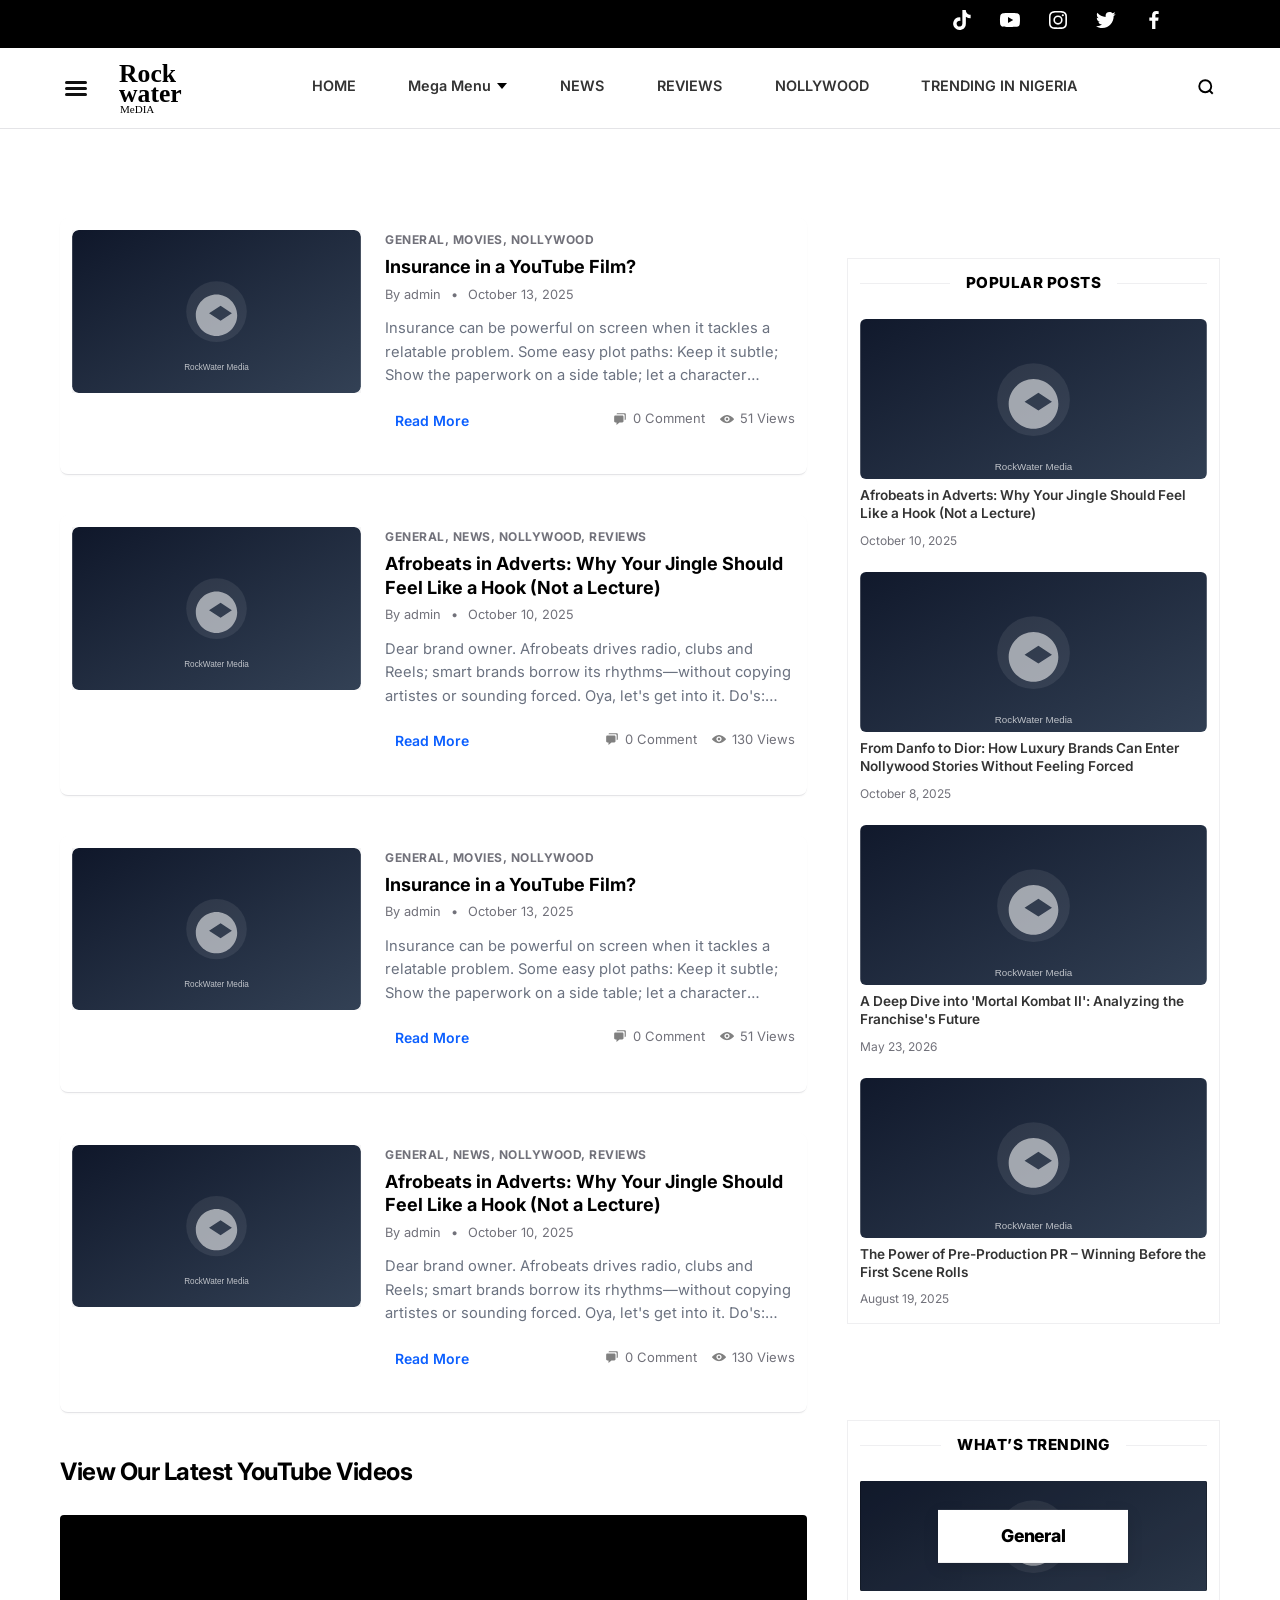
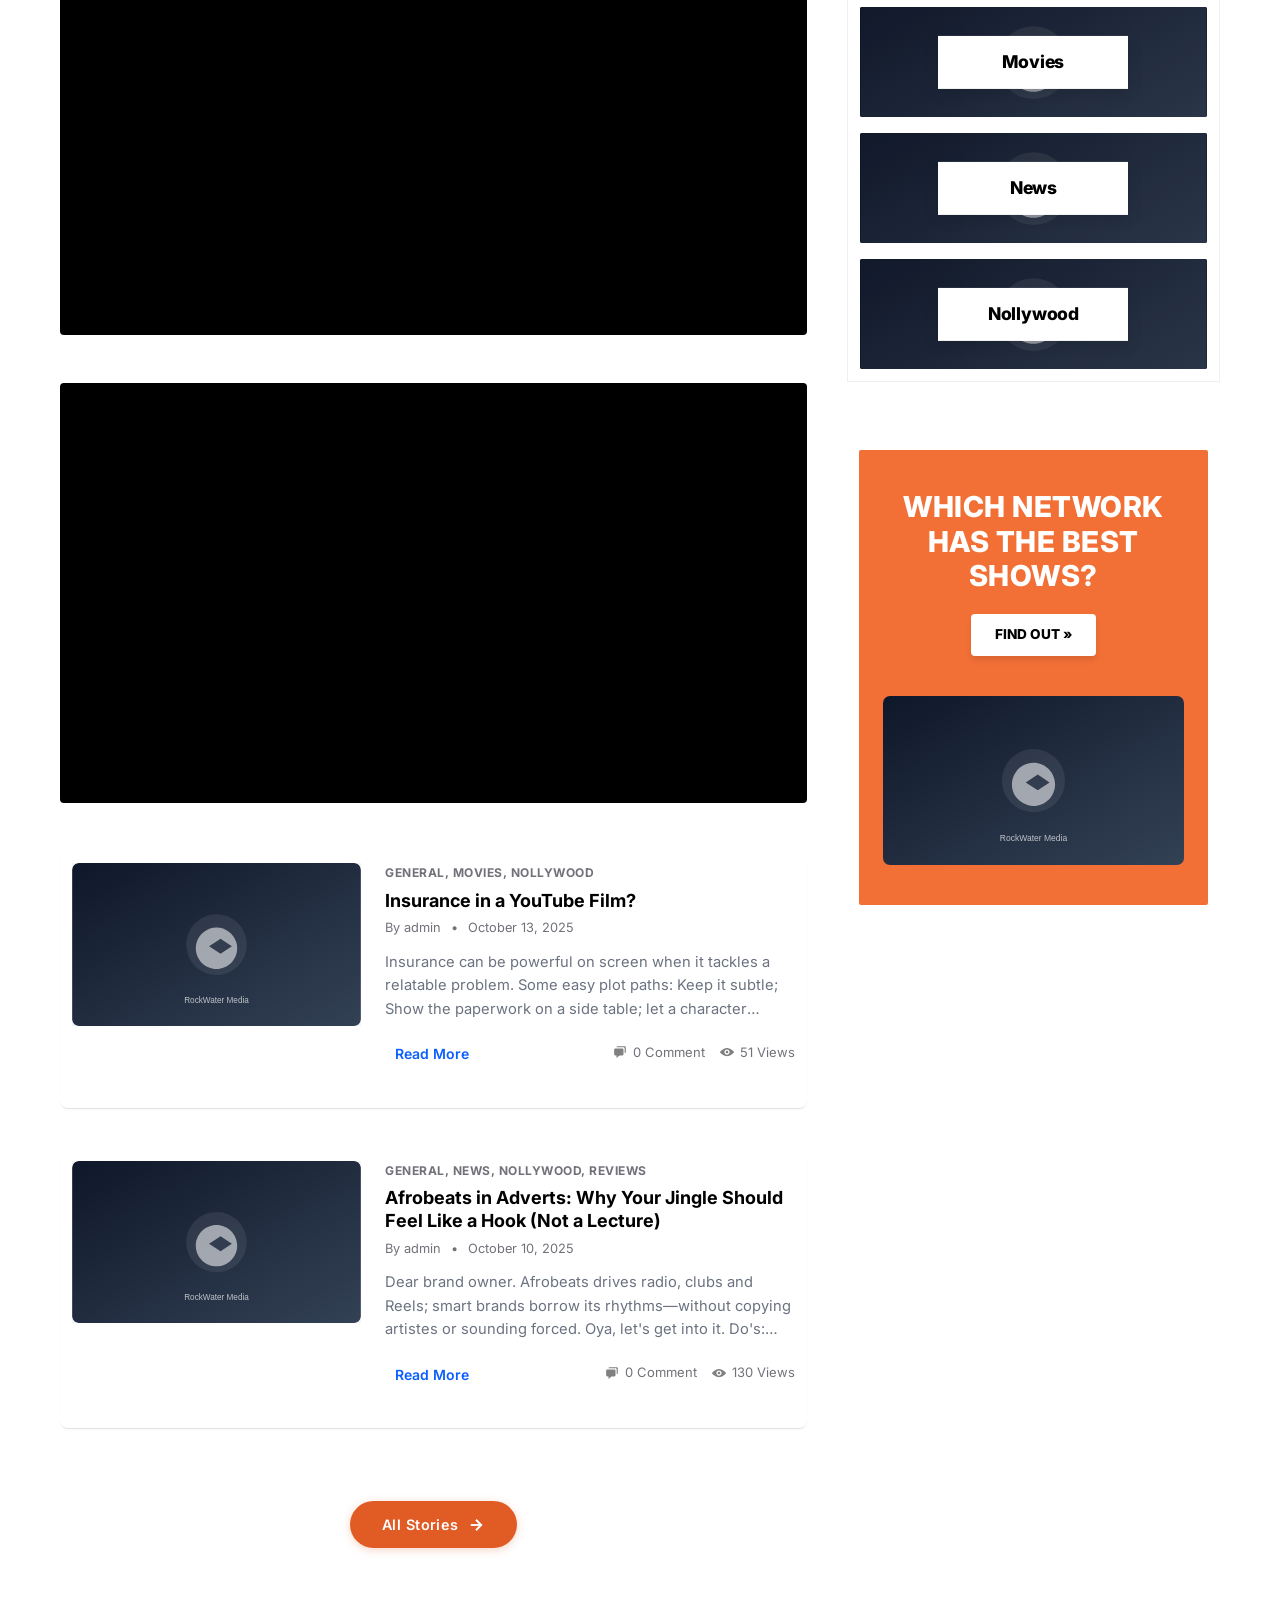
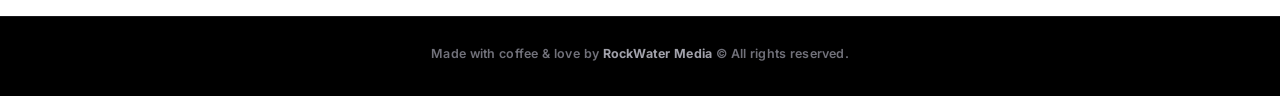
<file: index.html>
<!DOCTYPE html>
<html lang="en">
<head>
    <meta charset="UTF-8">
    <meta name="viewport" content="width=device-width, initial-scale=1.0">
    <title>RockWater Media | Nollywood, Marketing & Pop Culture Insights</title>
    <meta name="description" content="Explore insightful commentary on Nollywood, brand integrations, Afrobeats in marketing, and the business of Nigerian media.">
    
    <meta property="og:type" content="website">
    <meta property="og:title" content="RockWater Media | Nollywood, Marketing & Pop Culture">
    <meta property="og:description" content="Inside the intersection of African entertainment, luxury brands, and storytelling.">
    
    <link rel="preconnect" href="https://fonts.googleapis.com">
    <link rel="preconnect" href="https://fonts.gstatic.com" crossorigin>
    <link href="https://fonts.googleapis.com/css2?family=Inter:wght@400;500;600;700&display=swap" rel="stylesheet">
    
    <link rel="stylesheet" href="styles.css">
    <link rel="icon" href="assets/img/favicon-white.svg" type="image/svg+xml">
    <link rel="manifest" href="/manifest.webmanifest">
    <link rel="apple-touch-icon" href="assets/img/favicon-white.svg">
    <script type="module" src="assets/js/analytics.js"></script>
</head>
<body>

    <div class="page-preloader" aria-hidden="true">
        <div class="preloader-wheel" aria-hidden="true"></div>
        <span class="preloader-text">Loading</span>
    </div>

    <a href="#main-content" class="skip-link">Skip to main content</a>

    <header class="site-header">
        <div class="header-top">
            <div class="social-links-container">
                <ul class="social-links" aria-label="Social Profiles">
                    <li><a href="https://www.tiktok.com/@rockwatermedia?_t=ZM-8yJlQh172JU&_r=1" aria-label="Tiktok" target="_blank" rel="noopener noreferrer"><img src="./assets/img/bxl tiktok.svg" alt="TikTok"></a></li>
                    <li><a href="https://www.youtube.com/@rockwatermedia" aria-label="YouTube" target="_blank" rel="noopener noreferrer"><img src="./assets/img/bxl youtube.svg" alt="YouTube"></a></li>
                    <li><a href="https://www.instagram.com/rockwatermedia?igsh=MWhpMzl3eTFjczdqag%3D%3D&utm_source=qr" aria-label="Instagram" target="_blank" rel="noopener noreferrer"><img src="./assets/img/bxl instagram.svg" alt="Instagram"></a></li>
                    <li><a href="https://x.com/rockwater_ent?s=21" aria-label="X" target="_blank" rel="noopener noreferrer"><img src="./assets/img/bxl twitter.svg" alt="X"></a></li>
                    <li><a href="https://www.facebook.com/profile.php?id=61577106039454&mibextid=wwXIfr&rdid=0p32eWzplo55Ig4e&share_url=https%3A%2F%2Fwww.facebook.com%2Fshare%2F18p86zH33B%2F%3Fmibextid%3DwwXIfr#" aria-label="Facebook" target="_blank" rel="noopener noreferrer"><img src="./assets/img/bxl facebook.svg" alt="Facebook"></a></li>
                </ul>
            </div>
        </div>
        <div class="header-container">
            <div class="header-left">
                <button id="mobile-drawer-trigger" class="menu-toggle" aria-label="Open main menu" aria-expanded="false">
                    <span class="hamburger" aria-hidden="true"></span>
                </button>
                <div class="site-branding">
                    <a href="#" class="logo-link" rel="home">
                        <img class="site-logo" src="assets/img/logo-black.svg" alt="RockWater Media logo">
                    </a>
                    <script src="config.js"></script>
                </div>
            </div>

            <nav class="main-navigation" aria-label="Primary Desktop Navigation">
                <ul class="nav-menu">
                    <li><a href="index.html">Home</a></li>
                    <li class="has-megamenu">
                        <button class="megamenu-trigger" aria-haspopup="true" aria-expanded="false" aria-controls="desktop-megamenu">
                            Mega Menu <span class="arrow-down" aria-hidden="true"></span>
                        </button>

                        <div class="megamenu-dropdown" id="desktop-megamenu" aria-hidden="true">
                            <div class="megamenu-inner-grid">
                                <div class="megamenu-sidebar-links">
                                    <ul aria-label="Categories Summary">
                                        <li><a href="#">News</a></li>
                                        <li><a href="#">Reviews</a></li>
                                        <li><a href="#">Nollywood</a></li>
                                    </ul>
                                </div>
                                <div class="megamenu-cards-row">
                                    <div class="mega-card">
                                        <a href="#" class="mega-card-link" aria-label="Read Afrobeats in Adverts: Why Your Jingle Should Feel Like a Hook">
                                            <img src="assets/img/placeholder.svg" alt="" aria-hidden="true">
                                            <h3>Afrobeats in Adverts: Why Your Jingle Should Feel Like a Hook</h3>
                                            <span class="mega-date">admin • October 10, 2025</span>
                                        </a>
                                    </div>
                                    <div class="mega-card">
                                        <a href="#" class="mega-card-link" aria-label="Read From Danfo to Dior: How Luxury Brands Can Enter Nollywood Stories">
                                            <img src="assets/img/placeholder.svg" alt="" aria-hidden="true">
                                            <h3>From Danfo to Dior: How Luxury Brands Can Enter Nollywood Stories</h3>
                                            <span class="mega-date">admin • October 8, 2025</span>
                                        </a>
                                    </div>
                                    <div class="mega-card">
                                        <a href="#" class="mega-card-link" aria-label="Read The Power of Pre-Production PR – Winning Before the First Scene">
                                            <img src="assets/img/placeholder.svg" alt="" aria-hidden="true">
                                            <h3>The Power of Pre-Production PR – Winning Before the First Scene</h3>
                                            <span class="mega-date">admin • August 19, 2025</span>
                                        </a>
                                    </div>
                                    <div class="mega-card">
                                        <a href="#" class="mega-card-link" aria-label="Read Influencer Casting – Marketing Begins with the Right Faces">
                                            <img src="assets/img/placeholder.svg" alt="" aria-hidden="true">
                                            <h3>Influencer Casting – Marketing Begins with the Right Faces</h3>
                                            <span class="mega-date">admin • August 19, 2025</span>
                                        </a>
                                    </div>
                                </div>
                            </div>
                        </div>
                    </li>
                    <li><a href="category.html?label=News">News</a></li>
                    <li><a href="category.html?label=Reviews">Reviews</a></li>
                    <li><a href="category.html?label=Nollywood">Nollywood</a></li>
                    <li><a href="category.html?tag=Nigeria">Trending in Nigeria</a></li>
                </ul>
            </nav>

            <div class="header-right">
                <button class="search-toggle" aria-label="Open site search">
                    <svg viewBox="0 0 24 24" width="18" height="18" fill="none" stroke="currentColor" stroke-width="2.5" aria-hidden="true"><circle cx="11" cy="11" r="8"></circle><line x1="21" y1="21" x2="16.65" y2="16.65"></line></svg>
                </button>
            </div>

            
        </div>
    </header>

    <div class="mobile-drawer-overlay" id="mobile-drawer-overlay" aria-hidden="true"></div>
    <nav class="mobile-navigation-drawer" id="mobile-drawer" aria-label="Mobile Navigation Drawer" aria-hidden="true">
        <div class="drawer-header">
            <button class="drawer-close-btn" aria-label="Close navigation drawer">
                <span aria-hidden="true">&times;</span>
            </button>
        </div>
        <ul class="drawer-menu-links">
            <li><a href="index.html" class="drawer-link active">Home</a></li>
            <li><a href="category.html" class="drawer-link">All Stories</a></li>
            <li><a href="category.html?label=Nollywood" class="drawer-link">Nollywood</a></li>
            <li><a href="category.html?label=Hollywood" class="drawer-link">Hollywood</a></li>
            <li><a href="category.html?label=Reviews" class="drawer-link">Reviews</a></li>
            <li><a href="category.html?label=News" class="drawer-link">News</a></li>
            <li><a href="category.html?tag=Nigeria" class="drawer-link">Trending in Nigeria</a></li>
        </ul>
        <div class="drawer-social-links">
            <ul class="social-links" aria-label="Social Profiles">
                <li><a href="https://www.tiktok.com/@rockwatermedia?_t=ZM-8yJlQh172JU&_r=1" aria-label="Tiktok" target="_blank" rel="noopener noreferrer"><img src="assets/img/bxl tiktok.svg" alt="TikTok"></a></li>
                <li><a href="https://www.youtube.com/@rockwatermedia" aria-label="YouTube" target="_blank" rel="noopener noreferrer"><img src="assets/img/bxl youtube.svg" alt="YouTube"></a></li>
                <li><a href="https://www.instagram.com/rockwatermedia?igsh=MWhpMzl3eTFjczdqag%3D%3D&utm_source=qr" aria-label="Instagram" target="_blank" rel="noopener noreferrer"><img src="assets/img/bxl instagram.svg" alt="Instagram"></a></li>
                <li><a href="https://x.com/rockwater_ent?s=21" aria-label="X" target="_blank" rel="noopener noreferrer"><img src="assets/img/bxl twitter.svg" alt="X"></a></li>
                <li><a href="https://www.facebook.com/profile.php?id=61577106039454&mibextid=wwXIfr&rdid=0p32eWzplo55Ig4e&share_url=https%3A%2F%2Fwww.facebook.com%2Fshare%2F18p86zH33B%2F%3Fmibextid%3DwwXIfr#" aria-label="Facebook" target="_blank" rel="noopener noreferrer"><img src="assets/img/bxl facebook.svg" alt="Facebook"></a></li>
            </ul>
        </div>
    </nav>

    <section class="featured-carousel-section" aria-roledescription="carousel" aria-label="Featured Stories Showcase">
        
        <div class="carousel-controls">
            <button class="carousel-btn prev" aria-label="Previous featured slice" aria-controls="carousel-track">
                <svg viewBox="0 0 24 24" width="24" height="24" fill="none" stroke="currentColor" stroke-width="2.5" aria-hidden="true">
                    <polyline points="15 18 9 12 15 6"></polyline>
                </svg>
            </button>
            <button class="carousel-btn next" aria-label="Next featured slice" aria-controls="carousel-track">
                <svg viewBox="0 0 24 24" width="24" height="24" fill="none" stroke="currentColor" stroke-width="2.5" aria-hidden="true">
                    <polyline points="9 18 15 12 9 6"></polyline>
                </svg>
            </button>
        </div>

        <div class="carousel-track" id="carousel-track" tabindex="0">
            
            <article class="carousel-slide" aria-roledescription="slide" aria-label="1 of 10" itemscope itemtype="https://schema.org/NewsArticle">
                <a href="single.html" class="slide-inner-link">
                    <div class="slide-img-container">
                        <img itemprop="image" src="assets/img/placeholder.svg" alt="Man looking intensely at laptop analytics trends inside a workspace setup">
                    </div>
                    <h3 class="slide-title" itemprop="headline">Insurance in a YouTube Film?</h3>
                </a>
            </article>

            <article class="carousel-slide" aria-roledescription="slide" aria-label="2 of 10" itemscope itemtype="https://schema.org/NewsArticle">
                <a href="single.html" class="slide-inner-link">
                    <div class="slide-img-container">
                        <img itemprop="image" src="assets/img/placeholder.svg" alt="People playing talking drums and smiling inside a recording space">
                    </div>
                    <h3 class="slide-title" itemprop="headline">Afrobeats in Adverts: Why Your Jingle Should Feel Like a Hook (Not a Lecture)</h3>
                </a>
            </article>

            <article class="carousel-slide" aria-roledescription="slide" aria-label="3 of 10" itemscope itemtype="https://schema.org/NewsArticle">
                <a href="single.html" class="slide-inner-link">
                    <div class="slide-img-container">
                        <img itemprop="image" src="assets/img/placeholder.svg" alt="Man standing and cheering on top of a yellow Danfo bus on a busy Lagos street">
                    </div>
                    <h3 class="slide-title" itemprop="headline">From Danfo to Dior: How Luxury Brands Can Enter Nollywood Stories Without Feeling Forced</h3>
                </a>
            </article>

            <article class="carousel-slide" aria-roledescription="slide" aria-label="4 of 10" itemscope itemtype="https://schema.org/NewsArticle">
                <a href="single.html" class="slide-inner-link">
                    <div class="slide-img-container">
                        <img itemprop="image" src="assets/img/placeholder.svg" alt="A hand pinning a Coming Soon poster onto a vintage film production grid board">
                    </div>
                    <h3 class="slide-title" itemprop="headline">The Power of Pre-Production PR – Winning Before the First Scene Rolls</h3>
                </a>
            </article>

            <article class="carousel-slide" aria-roledescription="slide" aria-label="5 of 10" itemscope itemtype="https://schema.org/NewsArticle">
                <a href="single.html" class="slide-inner-link">
                    <div class="slide-img-container">
                        <img itemprop="image" src="assets/img/placeholder.svg" alt="Woman in beautiful traditional attire taking a selfie with social media metrics floating around">
                    </div>
                    <h3 class="slide-title" itemprop="headline">Influencer Casting – Marketing Begins with the Right Faces</h3>
                </a>
            </article>

            <article class="carousel-slide" aria-roledescription="slide" aria-label="6 of 10" itemscope itemtype="https://schema.org/NewsArticle">
                <a href="single.html" class="slide-inner-link">
                    <div class="slide-img-container">
                        <img itemprop="image" src="assets/img/placeholder.svg" alt="Creative film team discussing storyboards sitting around a studio table">
                    </div>
                    <h3 class="slide-title" itemprop="headline">Product Placement Done Right – How Brands and Films Can Co-Create</h3>
                </a>
            </article>

            <article class="carousel-slide" aria-roledescription="slide" aria-label="7 of 10" itemscope itemtype="https://schema.org/NewsArticle">
                <a href="single.html" class="slide-inner-link">
                    <div class="slide-img-container">
                        <img itemprop="image" src="assets/img/placeholder.svg" alt="Actor map grid breakdown connecting social channels with multimedia streaming icons">
                    </div>
                    <h3 class="slide-title" itemprop="headline">Integrated Campaigns – Building a Nollywood Universe Across Platforms</h3>
                </a>
            </article>
            
        </div>
    </section>

    <div class="page-wrapper container">
        
        <main id="main-content" class="main-content-area">
            
            <article class="feed-card" itemscope itemtype="https://schema.org/BlogPosting">
                <div class="feed-thumb-wrap">
                    <a href="single.html" class="article-thumb-link">
                        <img itemprop="image" src="assets/img/placeholder.svg" alt="Man analyzing analytics trends on a laptop screen with YouTube interface">
                    </a>
                </div>
                <div class="feed-content">
                    <div class="entry-meta-taxonomies">
                        <span itemprop="keywords"><a href="#">GENERAL</a>, <a href="#">MOVIES</a>, <a href="#">NOLLYWOOD</a></span>
                    </div>
                    <h2 class="entry-title" itemprop="headline">
                        <a href="single.html" itemprop="url">Insurance in a YouTube Film?</a>
                    </h2>
                    <div class="entry-meta-details">
                        <span class="author" itemprop="author" itemscope itemtype="https://schema.org/Person">By <span itemprop="name">admin</span></span>
                        <span class="sep">•</span>
                        <time datetime="2025-10-13" itemprop="datePublished">October 13, 2025</time>
                    </div>
                    <div class="entry-summary" itemprop="description">
                        <p>Insurance can be powerful on screen when it tackles a relatable problem. Some easy plot paths: Keep it subtle; Show the paperwork on a side table; let a character mention the full name of the policy once; DO NOT reel out the benefits or features of the cover in a single scene...</p>
                    </div>
                    <div class="feed-footer">
                        <a href="#" class="read-more" aria-label="Read more about Insurance in a YouTube Film">Read more</a>
                        <div class="metrics">
                            <span><img class="metric-icon" src="assets/img/bxs chat.svg" alt="" aria-hidden="true"> 0 Comment</span>
                            <span><img class="metric-icon" src="assets/img/view.svg" alt="" aria-hidden="true"> 51 Views</span>
                        </div>
                    </div>
                </div>
            </article>

            <article class="feed-card" itemscope itemtype="https://schema.org/BlogPosting">
                <div class="feed-thumb-wrap">
                    <a href="single.html" class="article-thumb-link">
                        <img itemprop="image" src="assets/img/placeholder.svg" alt="Group of cheerful creative professionals playing traditional drums and laughing inside a music studio setting">
                    </a>
                </div>
                <div class="feed-content">
                    <div class="entry-meta-taxonomies">
                        <span itemprop="keywords"><a href="#">GENERAL</a>, <a href="#">NEWS</a>, <a href="#">NOLLYWOOD</a>, <a href="#">REVIEWS</a></span>
                    </div>
                    <h2 class="entry-title" itemprop="headline">
                        <a href="single.html" itemprop="url">Afrobeats in Adverts: Why Your Jingle Should Feel Like a Hook (Not a Lecture)</a>
                    </h2>
                    <div class="entry-meta-details">
                        <span class="author" itemprop="author">By admin</span>
                        <span class="sep">•</span>
                        <time datetime="2025-10-10">October 10, 2025</time>
                    </div>
                    <div class="entry-summary">
                        <p>Dear brand owner. Afrobeats drives radio, clubs and Reels; smart brands borrow its rhythms—without copying artistes or sounding forced. Oya, let's get into it. Do's: Don'ts: Culture proof: This is especially for international brands...</p>
                    </div>
                    <div class="feed-footer">
                        <a href="#" class="read-more" aria-label="Read more about Afrobeats in Adverts">Read more</a>
                        <div class="metrics">
                            <span><img class="metric-icon" src="assets/img/bxs chat.svg" alt="" aria-hidden="true"> 0 Comment</span>
                            <span><img class="metric-icon" src="assets/img/view.svg" alt="" aria-hidden="true"> 130 Views</span>
                        </div>
                    </div>
                </div>
            </article>

            <article class="feed-card" itemscope itemtype="https://schema.org/BlogPosting">
                <div class="feed-thumb-wrap">
                    <a href="single.html" class="article-thumb-link">
                        <img itemprop="image" src="assets/img/placeholder.svg" alt="Man analyzing analytics trends on a laptop screen with YouTube interface">
                    </a>
                </div>
                <div class="feed-content">
                    <div class="entry-meta-taxonomies">
                        <span itemprop="keywords"><a href="#">GENERAL</a>, <a href="#">MOVIES</a>, <a href="#">NOLLYWOOD</a></span>
                    </div>
                    <h2 class="entry-title" itemprop="headline">
                        <a href="single.html" itemprop="url">Insurance in a YouTube Film?</a>
                    </h2>
                    <div class="entry-meta-details">
                        <span class="author" itemprop="author" itemscope itemtype="https://schema.org/Person">By <span itemprop="name">admin</span></span>
                        <span class="sep">•</span>
                        <time datetime="2025-10-13" itemprop="datePublished">October 13, 2025</time>
                    </div>
                    <div class="entry-summary" itemprop="description">
                        <p>Insurance can be powerful on screen when it tackles a relatable problem. Some easy plot paths: Keep it subtle; Show the paperwork on a side table; let a character mention the full name of the policy once; DO NOT reel out the benefits or features of the cover in a single scene...</p>
                    </div>
                    <div class="feed-footer">
                        <a href="#" class="read-more" aria-label="Read more about Insurance in a YouTube Film">Read more</a>
                        <div class="metrics">
                            <span><img class="metric-icon" src="assets/img/bxs chat.svg" alt="" aria-hidden="true"> 0 Comment</span>
                            <span><img class="metric-icon" src="assets/img/view.svg" alt="" aria-hidden="true"> 51 Views</span>
                        </div>
                    </div>
                </div>
            </article>

            <article class="feed-card" itemscope itemtype="https://schema.org/BlogPosting">
                <div class="feed-thumb-wrap">
                    <a href="single.html" class="article-thumb-link">
                        <img itemprop="image" src="assets/img/placeholder.svg" alt="Group of cheerful creative professionals playing traditional drums and laughing inside a music studio setting">
                    </a>
                </div>
                <div class="feed-content">
                    <div class="entry-meta-taxonomies">
                        <span itemprop="keywords"><a href="#">GENERAL</a>, <a href="#">NEWS</a>, <a href="#">NOLLYWOOD</a>, <a href="#">REVIEWS</a></span>
                    </div>
                    <h2 class="entry-title" itemprop="headline">
                        <a href="single.html" itemprop="url">Afrobeats in Adverts: Why Your Jingle Should Feel Like a Hook (Not a Lecture)</a>
                    </h2>
                    <div class="entry-meta-details">
                        <span class="author" itemprop="author">By admin</span>
                        <span class="sep">•</span>
                        <time datetime="2025-10-10">October 10, 2025</time>
                    </div>
                    <div class="entry-summary">
                        <p>Dear brand owner. Afrobeats drives radio, clubs and Reels; smart brands borrow its rhythms—without copying artistes or sounding forced. Oya, let's get into it. Do's: Don'ts: Culture proof: This is especially for international brands...</p>
                    </div>
                    <div class="feed-footer">
                        <a href="#" class="read-more" aria-label="Read more about Afrobeats in Adverts">Read more</a>
                        <div class="metrics">
                            <span><img class="metric-icon" src="assets/img/bxs chat.svg" alt="" aria-hidden="true"> 0 Comment</span>
                            <span><img class="metric-icon" src="assets/img/view.svg" alt="" aria-hidden="true"> 130 Views</span>
                        </div>
                    </div>
                </div>
            </article>

            <section class="video-showcase-section" aria-labelledby="video-section-title">
                <div class="video-section-header">
                    <h2 id="video-section-title" class="video-heading">View Our Latest YouTube Videos</h2>
                </div>

                <div class="video-card-wrapper" itemscope itemtype="https://schema.org/VideoObject">
                    <meta itemprop="name" content="View Our Latest YouTube Videos - Nollywood Scene Analysis">
                    <meta itemprop="description" content="A visual commentary breakdown of contemporary Nollywood cinematography and cultural representations.">
                    <meta itemprop="uploadDate" content="2026-05-21">
                    <meta itemprop="thumbnailUrl" content="assets/img/placeholder.svg">
                    <link itemprop="embedUrl" href="https://www.youtube-nocookie.com/embed/mTtzZzJE3eI?si=zvD9wrsAxi-Gdx3K">
                    <iframe
                        class="video-embed-frame"
                        width="560"
                        height="315"
                        src="https://www.youtube-nocookie.com/embed/mTtzZzJE3eI?si=zvD9wrsAxi-Gdx3K"
                        title="YouTube video player"
                        frameborder="0"
                        allow="accelerometer; autoplay; clipboard-write; encrypted-media; gyroscope; picture-in-picture; web-share"
                        referrerpolicy="strict-origin-when-cross-origin"
                        allowfullscreen></iframe>
                </div>

                <div class="video-card-wrapper" itemscope itemtype="https://schema.org/VideoObject">
                    <meta itemprop="name" content="View Our Latest YouTube Videos - Nollywood Scene Analysis">
                    <meta itemprop="description" content="A visual commentary breakdown of contemporary Nollywood cinematography and cultural representations.">
                    <meta itemprop="uploadDate" content="2026-05-21">
                    <meta itemprop="thumbnailUrl" content="assets/img/placeholder.svg">
                    <link itemprop="embedUrl" href="https://www.youtube-nocookie.com/embed/nNuYbUTcx1k?si=9i1kmq6AdS6nGmCL">
                    <iframe
                        class="video-embed-frame"
                        width="560"
                        height="315"
                        src="https://www.youtube-nocookie.com/embed/nNuYbUTcx1k?si=9i1kmq6AdS6nGmCL"
                        title="YouTube video player"
                        frameborder="0"
                        allow="accelerometer; autoplay; clipboard-write; encrypted-media; gyroscope; picture-in-picture; web-share"
                        referrerpolicy="strict-origin-when-cross-origin"
                        allowfullscreen></iframe>
                </div>
            </section>

            <article class="feed-card" itemscope itemtype="https://schema.org/BlogPosting">
                <div class="feed-thumb-wrap">
                    <img itemprop="image" src="assets/img/placeholder.svg" alt="Man analyzing analytics trends on a laptop screen with YouTube interface">
                </div>
                <div class="feed-content">
                    <div class="entry-meta-taxonomies">
                        <span itemprop="keywords"><a href="#">GENERAL</a>, <a href="#">MOVIES</a>, <a href="#">NOLLYWOOD</a></span>
                    </div>
                    <h2 class="entry-title" itemprop="headline">
                        <a href="#" itemprop="url">Insurance in a YouTube Film?</a>
                    </h2>
                    <div class="entry-meta-details">
                        <span class="author" itemprop="author" itemscope itemtype="https://schema.org/Person">By <span itemprop="name">admin</span></span>
                        <span class="sep">•</span>
                        <time datetime="2025-10-13" itemprop="datePublished">October 13, 2025</time>
                    </div>
                    <div class="entry-summary" itemprop="description">
                        <p>Insurance can be powerful on screen when it tackles a relatable problem. Some easy plot paths: Keep it subtle; Show the paperwork on a side table; let a character mention the full name of the policy once; DO NOT reel out the benefits or features of the cover in a single scene...</p>
                    </div>
                    <div class="feed-footer">
                        <a href="#" class="read-more" aria-label="Read more about Insurance in a YouTube Film">Read more</a>
                        <div class="metrics">
                            <span><img class="metric-icon" src="assets/img/bxs chat.svg" alt="" aria-hidden="true"> 0 Comment</span>
                            <span><img class="metric-icon" src="assets/img/view.svg" alt="" aria-hidden="true"> 51 Views</span>
                        </div>
                    </div>
                </div>
            </article>

            <article class="feed-card" itemscope itemtype="https://schema.org/BlogPosting">
                <div class="feed-thumb-wrap">
                    <img itemprop="image" src="assets/img/placeholder.svg" alt="Group of cheerful creative professionals playing traditional drums and laughing inside a music studio setting">
                </div>
                <div class="feed-content">
                    <div class="entry-meta-taxonomies">
                        <span itemprop="keywords"><a href="#">GENERAL</a>, <a href="#">NEWS</a>, <a href="#">NOLLYWOOD</a>, <a href="#">REVIEWS</a></span>
                    </div>
                    <h2 class="entry-title" itemprop="headline">
                        <a href="#" itemprop="url">Afrobeats in Adverts: Why Your Jingle Should Feel Like a Hook (Not a Lecture)</a>
                    </h2>
                    <div class="entry-meta-details">
                        <span class="author" itemprop="author">By admin</span>
                        <span class="sep">•</span>
                        <time datetime="2025-10-10">October 10, 2025</time>
                    </div>
                    <div class="entry-summary">
                        <p>Dear brand owner. Afrobeats drives radio, clubs and Reels; smart brands borrow its rhythms—without copying artistes or sounding forced. Oya, let's get into it. Do's: Don'ts: Culture proof: This is especially for international brands...</p>
                    </div>
                    <div class="feed-footer">
                        <a href="#" class="read-more" aria-label="Read more about Afrobeats in Adverts">Read more</a>
                        <div class="metrics">
                            <span><img class="metric-icon" src="assets/img/bxs chat.svg" alt="" aria-hidden="true"> 0 Comment</span>
                            <span><img class="metric-icon" src="assets/img/view.svg" alt="" aria-hidden="true"> 130 Views</span>
                        </div>
                    </div>
                </div>
            </article>

            <div class="all-stories-cta">
                <a href="category.html" class="all-stories-btn" aria-label="View all stories">
                    All Stories
                    <svg viewBox="0 0 24 24" width="18" height="18" fill="none" stroke="currentColor" stroke-width="2.5" aria-hidden="true">
                        <line x1="5" y1="12" x2="19" y2="12"></line>
                        <polyline points="12 5 19 12 12 19"></polyline>
                    </svg>
                </a>
            </div>

        </main>

        <aside class="sidebar-area" aria-label="Sidebar Content">
            
            <section class="widget widget_popular_posts" aria-labelledby="widget-popular-title">
                <div class="trending-header-wrap">
                    <h3 id="widget-popular-title" class="trending-section-title">Popular Posts</h3>
                </div>
                <div class="compact-post-list">
                    <div class="mini-post-item">
                        <a href="#" class="mini-post-image-link" aria-label="Read Afrobeats in Adverts: Why Your Jingle Should Feel Like a Hook (Not a Lecture)">
                            <img src="assets/img/placeholder.svg" alt="" aria-hidden="true">
                        </a>
                        <div class="mini-post-meta">
                            <h4><a href="#">Afrobeats in Adverts: Why Your Jingle Should Feel Like a Hook (Not a Lecture)</a></h4>
                            <span class="date">October 10, 2025</span>
                        </div>
                    </div>
                    <div class="mini-post-item">
                        <a href="#" class="mini-post-image-link" aria-label="Read From Danfo to Dior: How Luxury Brands Can Enter Nollywood Stories Without Feeling Forced">
                            <img src="assets/img/placeholder.svg" alt="" aria-hidden="true">
                        </a>
                        <div class="mini-post-meta">
                            <h4><a href="#">From Danfo to Dior: How Luxury Brands Can Enter Nollywood Stories Without Feeling Forced</a></h4>
                            <span class="date">October 8, 2025</span>
                        </div>
                    </div>
                    <div class="mini-post-item">
                        <a href="#" class="mini-post-image-link" aria-label="Read A Deep Dive into 'Mortal Kombat II': Analyzing the Franchise's Future">
                            <img src="assets/img/placeholder.svg" alt="" aria-hidden="true">
                        </a>
                        <div class="mini-post-meta">
                            <h4><a href="#">A Deep Dive into 'Mortal Kombat II': Analyzing the Franchise's Future</a></h4>
                            <span class="date">May 23, 2026</span>
                        </div>
                    </div>
                    <div class="mini-post-item">
                        <a href="#" class="mini-post-image-link" aria-label="Read The Power of Pre-Production PR – Winning Before the First Scene Rolls">
                            <img src="assets/img/placeholder.svg" alt="" aria-hidden="true">
                        </a>
                        <div class="mini-post-meta">
                            <h4><a href="#">The Power of Pre-Production PR – Winning Before the First Scene Rolls</a></h4>
                            <span class="date">August 19, 2025</span>
                        </div>
                    </div>
                </div>
            </section>


            <section id="trending-section" class="widget widget_trending_categories" aria-labelledby="trending-component-heading">
                <div class="trending-header-wrap">
                    <h2 id="trending-component-heading" class="trending-section-title">What’s Trending</h2>
                </div>

                <div class="trending-categories-stack">
                    <a href="#" class="trending-category-item" aria-label="Explore General trending stories">
                        <div class="category-bg-layer">
                            <img src="https://rocktest.onrender.com/api/images/placeholder.svg" alt="Man looking closely at analytics charts on a laptop screen with pink and purple studio lighting" class="category-banner-img">
                        </div>
                        <div class="category-center-badge">
                            <span class="category-title-text category-name">General</span>
                        </div>
                    </a>

                    <a href="#" class="trending-category-item" aria-label="Explore Movies trending stories">
                        <div class="category-bg-layer">
                            <img src="https://rocktest.onrender.com/api/images/placeholder.svg" alt="Close up profile view of a male film editor reviewing footage timelines in a dim studio room" class="category-banner-img">
                        </div>
                        <div class="category-center-badge">
                            <span class="category-title-text category-name">Movies</span>
                        </div>
                    </a>

                    <a href="#" class="trending-category-item" aria-label="Explore News trending stories">
                        <div class="category-bg-layer">
                            <img src="https://rocktest.onrender.com/api/images/placeholder.svg" alt="Three cheerful Nigerian creative professionals playing traditional drums and laughing during a studio recording session" class="category-banner-img">
                        </div>
                        <div class="category-center-badge">
                            <span class="category-title-text category-name">News</span>
                        </div>
                    </a>

                    <a href="#" class="trending-category-item" aria-label="Explore Nollywood trending stories">
                        <div class="category-bg-layer">
                            <img src="https://rocktest.onrender.com/api/images/placeholder.svg" alt="Close up view of digital video analytic performance matrices on a workspace laptop interface" class="category-banner-img">
                        </div>
                        <div class="category-center-badge">
                            <span class="category-title-text category-name">Nollywood</span>
                        </div>
                    </a>
                </div>
            </section>

            <section class="widget widget_ad" aria-label="Advertisement">
                <div class="ad-banner-wrapper">
                    <a href="#" class="ad-link">
                        <div class="ad-creative">
                            <span class="ad-heading">WHICH NETWORK HAS THE BEST SHOWS?</span>
                            <span class="ad-cta-btn" aria-hidden="true">FIND OUT »</span>
                        </div>
                        <div class="ad-sponsor-footer">
                            <span class="sr-only">Sponsored by </span>
                            <img src="assets/img/placeholder.svg" alt="viralheat logo">
                        </div>
                    </a>
                </div>
            </section>
            
        </aside>
    </div>

    <footer class="site-global-footer" role="contentinfo" aria-label="Site Footer">
    <div class="footer-divider-rule" aria-hidden="true"></div>
    
    <div class="footer-container">
        <p class="footer-copyright-text">
            Made with coffee &amp; love by 
            <span class="brand-attribution" itemprop="publisher" itemscope itemtype="https://schema.org/Organization">
                <meta itemprop="name" content="RockWater Media">
                RockWater Media
            </span> 
            &copy; All rights reserved.
        </p>
    </div>
</footer>

    <script src="script.js"></script>

</body>
</html>
</file>
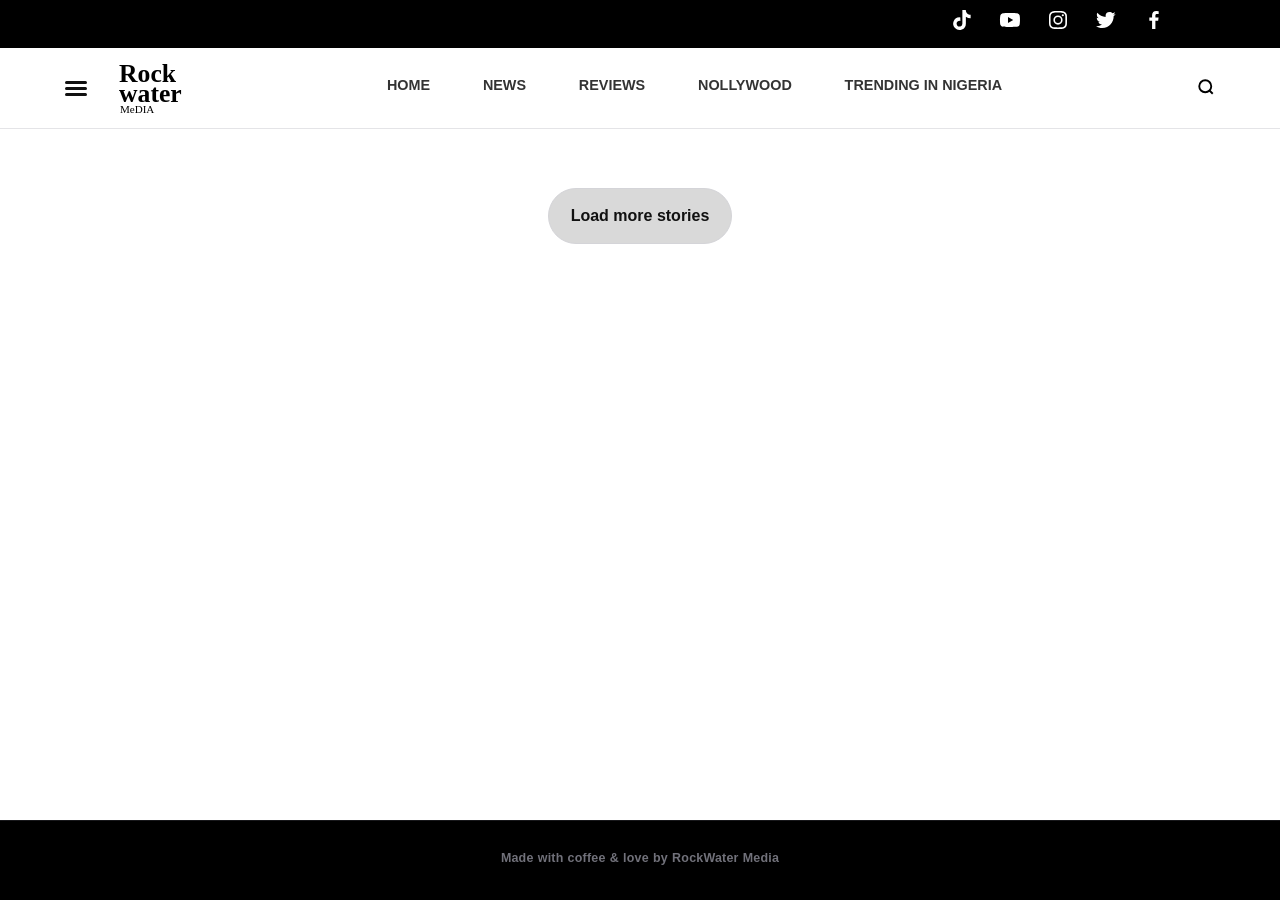
<file: category.html>
<!doctype html>
<html lang="en">
<head>
  <meta charset="utf-8">
  <meta name="viewport" content="width=device-width,initial-scale=1">
  <title>Category</title>
  <meta name="description" content="Browse RockWater Media stories by topic, including News, Reviews, and Nollywood.">
  <meta property="og:type" content="website">
  <meta property="og:title" content="Category">
  <meta property="og:description" content="Browse RockWater Media stories by topic, including News, Reviews, and Nollywood.">
  <meta name="theme-color" content="#000000">
  <link rel="icon" href="assets/img/favicon-white.svg" type="image/svg+xml">
  <link rel="manifest" href="/manifest.webmanifest">
  <link rel="apple-touch-icon" href="assets/img/favicon-white.svg">
  <script type="module" src="assets/js/analytics.js"></script>
  <link rel="stylesheet" href="styles.css">
</head>
<body>
  <div class="page-preloader" aria-hidden="true">
    <div class="preloader-wheel" aria-hidden="true"></div>
    <span class="preloader-text">Loading</span>
  </div>
  <a href="index.html" class="skip-link">Back to Home</a>

  <header class="site-header">
    <div class="header-top">
      <div class="social-links-container">
        <ul class="social-links" aria-label="Social Profiles">
          <li><a href="https://www.tiktok.com/@rockwatermedia?_t=ZM-8yJlQh172JU&_r=1" aria-label="Tiktok" target="_blank" rel="noopener noreferrer"><img src="./assets/img/bxl tiktok.svg" alt="TikTok"></a></li>
          <li><a href="https://www.youtube.com/@rockwatermedia" aria-label="YouTube" target="_blank" rel="noopener noreferrer"><img src="./assets/img/bxl youtube.svg" alt="YouTube"></a></li>
          <li><a href="https://www.instagram.com/rockwatermedia?igsh=MWhpMzl3eTFjczdqag%3D%3D&utm_source=qr" aria-label="Instagram" target="_blank" rel="noopener noreferrer"><img src="./assets/img/bxl instagram.svg" alt="Instagram"></a></li>
          <li><a href="https://x.com/rockwater_ent?s=21" aria-label="X" target="_blank" rel="noopener noreferrer"><img src="./assets/img/bxl twitter.svg" alt="X"></a></li>
          <li><a href="https://www.facebook.com/profile.php?id=61577106039454&mibextid=wwXIfr&rdid=0p32eWzplo55Ig4e&share_url=https%3A%2F%2Fwww.facebook.com%2Fshare%2F18p86zH33B%2F%3Fmibextid%3DwwXIfr#" aria-label="Facebook" target="_blank" rel="noopener noreferrer"><img src="./assets/img/bxl facebook.svg" alt="Facebook"></a></li>
        </ul>
      </div>
    </div>
    <div class="header-container">
      <div class="header-left">
        <button id="mobile-drawer-trigger" class="menu-toggle" aria-label="Open main menu" aria-expanded="false">
          <span class="hamburger" aria-hidden="true"></span>
        </button>
        <div class="site-branding">
          <a href="index.html" class="logo-link" rel="home">
            <img class="site-logo" src="assets/img/logo-black.svg" alt="RockWater Media logo">
          </a>
          <script src="config.js"></script>
        </div>
      </div>

      <nav class="main-navigation" aria-label="Primary Desktop Navigation">
        <ul class="nav-menu">
          <li><a href="index.html">Home</a></li>
          <li><a href="category.html?label=News">News</a></li>
          <li><a href="category.html?label=Reviews">Reviews</a></li>
          <li><a href="category.html?label=Nollywood">Nollywood</a></li>
          <li><a href="category.html?tag=Nigeria">Trending in Nigeria</a></li>
        </ul>
      </nav>

      <div class="header-right">
        <button class="search-toggle" aria-label="Open site search">
          <svg viewBox="0 0 24 24" width="18" height="18" fill="none" stroke="currentColor" stroke-width="2.5" aria-hidden="true"><circle cx="11" cy="11" r="8"></circle><line x1="21" y1="21" x2="16.65" y2="16.65"></line></svg>
        </button>
      </div>
    </div>
  </header>

  <div class="mobile-drawer-overlay" id="mobile-drawer-overlay" aria-hidden="true"></div>
  <nav class="mobile-navigation-drawer" id="mobile-drawer" aria-label="Mobile Navigation Drawer" aria-hidden="true">
    <div class="drawer-header">
      <button class="drawer-close-btn" aria-label="Close navigation drawer">
        <span aria-hidden="true">&times;</span>
      </button>
    </div>
    <ul class="drawer-menu-links">
      <li><a href="index.html" class="drawer-link">Home</a></li>
      <li><a href="category.html" class="drawer-link">All Stories</a></li>
      <li><a href="category.html?label=Nollywood" class="drawer-link">Nollywood</a></li>
      <li><a href="category.html?label=Hollywood" class="drawer-link">Hollywood</a></li>
      <li><a href="category.html?label=Reviews" class="drawer-link">Reviews</a></li>
      <li><a href="category.html?label=News" class="drawer-link">News</a></li>
      <li><a href="category.html?tag=Nigeria" class="drawer-link">Trending in Nigeria</a></li>
    </ul>
    <div class="drawer-social-links">
      <ul class="social-links" aria-label="Social Profiles">
        <li><a href="https://www.tiktok.com/@rockwatermedia?_t=ZM-8yJlQh172JU&_r=1" aria-label="Tiktok" target="_blank" rel="noopener noreferrer"><img src="assets/img/bxl tiktok.svg" alt="TikTok"></a></li>
        <li><a href="https://www.youtube.com/@rockwatermedia" aria-label="YouTube" target="_blank" rel="noopener noreferrer"><img src="assets/img/bxl youtube.svg" alt="YouTube"></a></li>
        <li><a href="https://www.instagram.com/rockwatermedia?igsh=MWhpMzl3eTFjczdqag%3D%3D&utm_source=qr" aria-label="Instagram" target="_blank" rel="noopener noreferrer"><img src="assets/img/bxl instagram.svg" alt="Instagram"></a></li>
        <li><a href="https://x.com/rockwater_ent?s=21" aria-label="X" target="_blank" rel="noopener noreferrer"><img src="assets/img/bxl twitter.svg" alt="X"></a></li>
        <li><a href="https://www.facebook.com/profile.php?id=61577106039454&mibextid=wwXIfr&rdid=0p32eWzplo55Ig4e&share_url=https%3A%2F%2Fwww.facebook.com%2Fshare%2F18p86zH33B%2F%3Fmibextid%3DwwXIfr#" aria-label="Facebook" target="_blank" rel="noopener noreferrer"><img src="assets/img/bxl facebook.svg" alt="Facebook"></a></li>
      </ul>
    </div>
  </nav>

  <main id="main-content" class="main-content-area container">
    <section class="articles-list" id="category-stories" aria-live="polite"></section>

    <div class="category-load-more-wrap">
      <button id="category-load-more" class="load-more-btn" type="button">
        <span class="load-more-label">Load more stories</span>
        <span class="load-more-spinner" aria-hidden="true" hidden></span>
      </button>
    </div>
  </main>

  <footer class="site-global-footer" role="contentinfo">
    <div class="footer-divider-rule" aria-hidden="true"></div>
    <div class="footer-container">
      <p class="footer-copyright-text">Made with coffee &amp; love by RockWater Media</p>
    </div>
  </footer>

  <script src="script.js"></script>
</body>
</html>
</file>
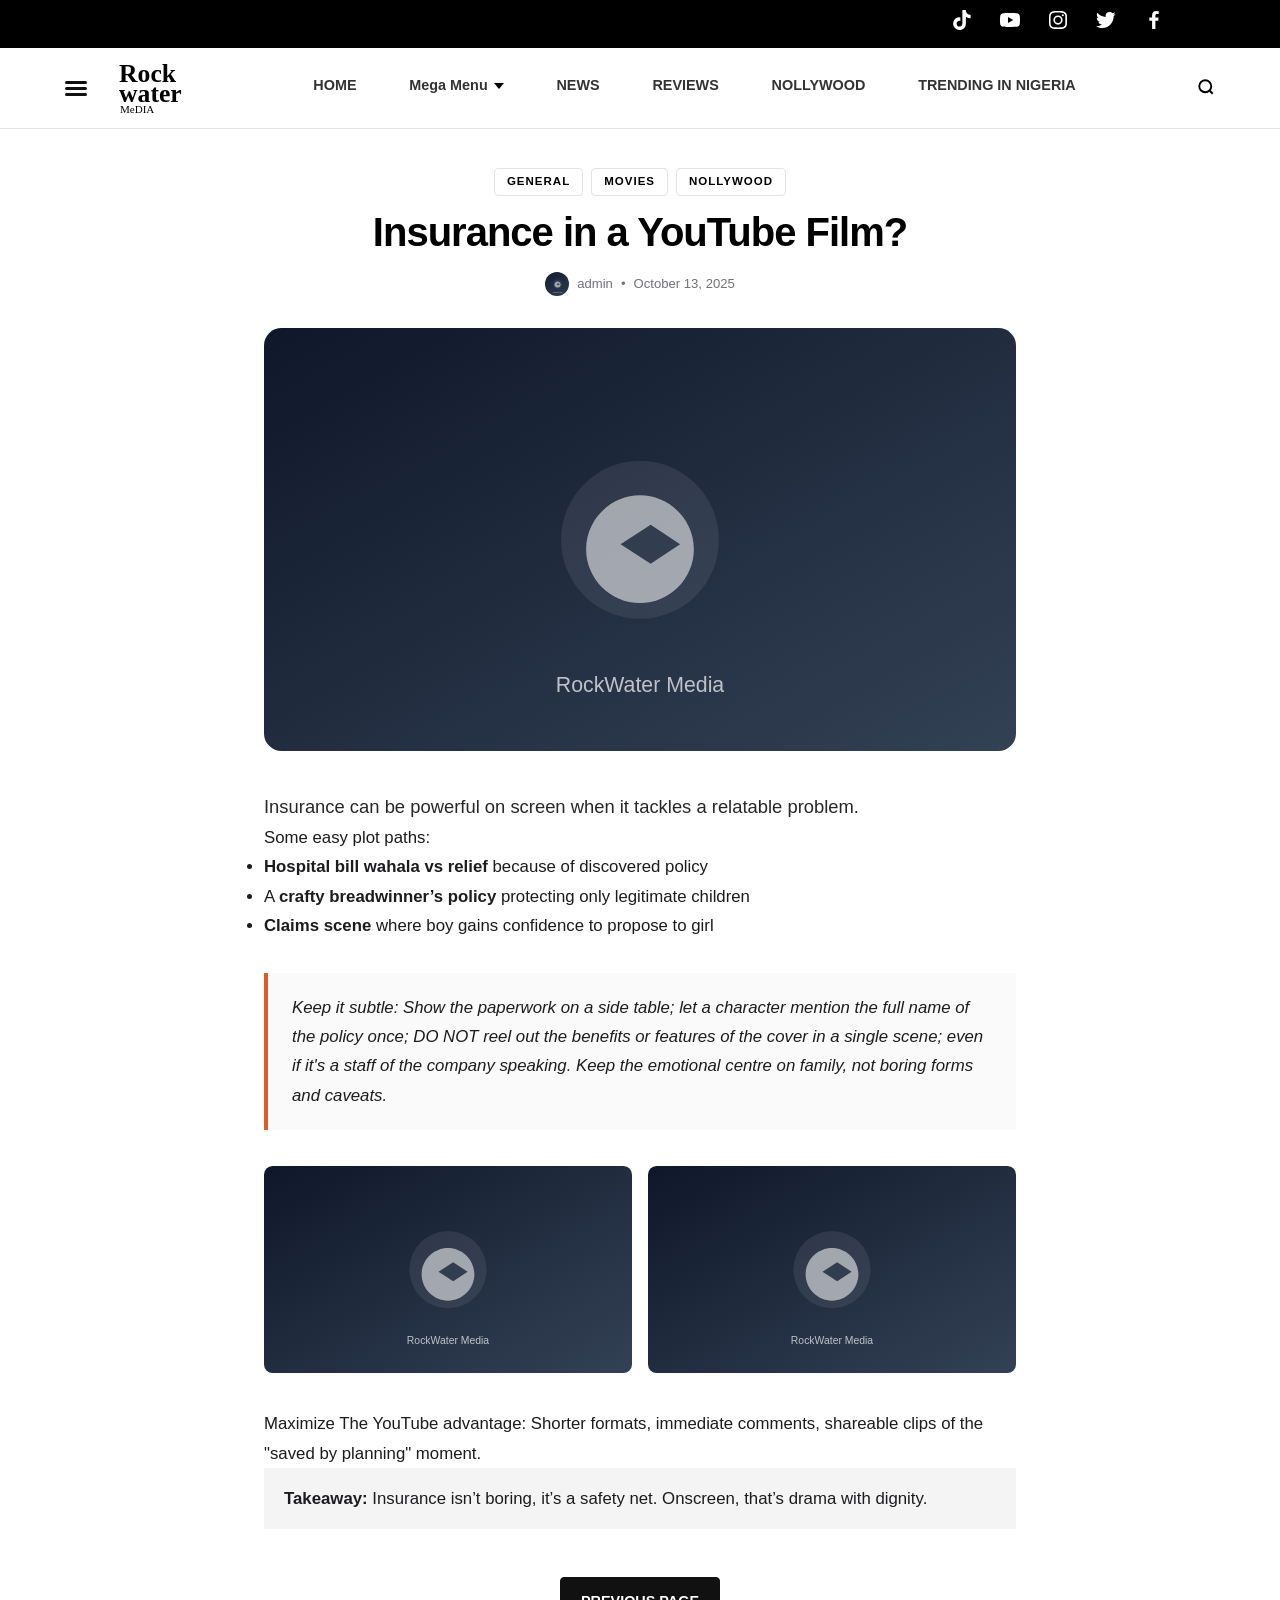
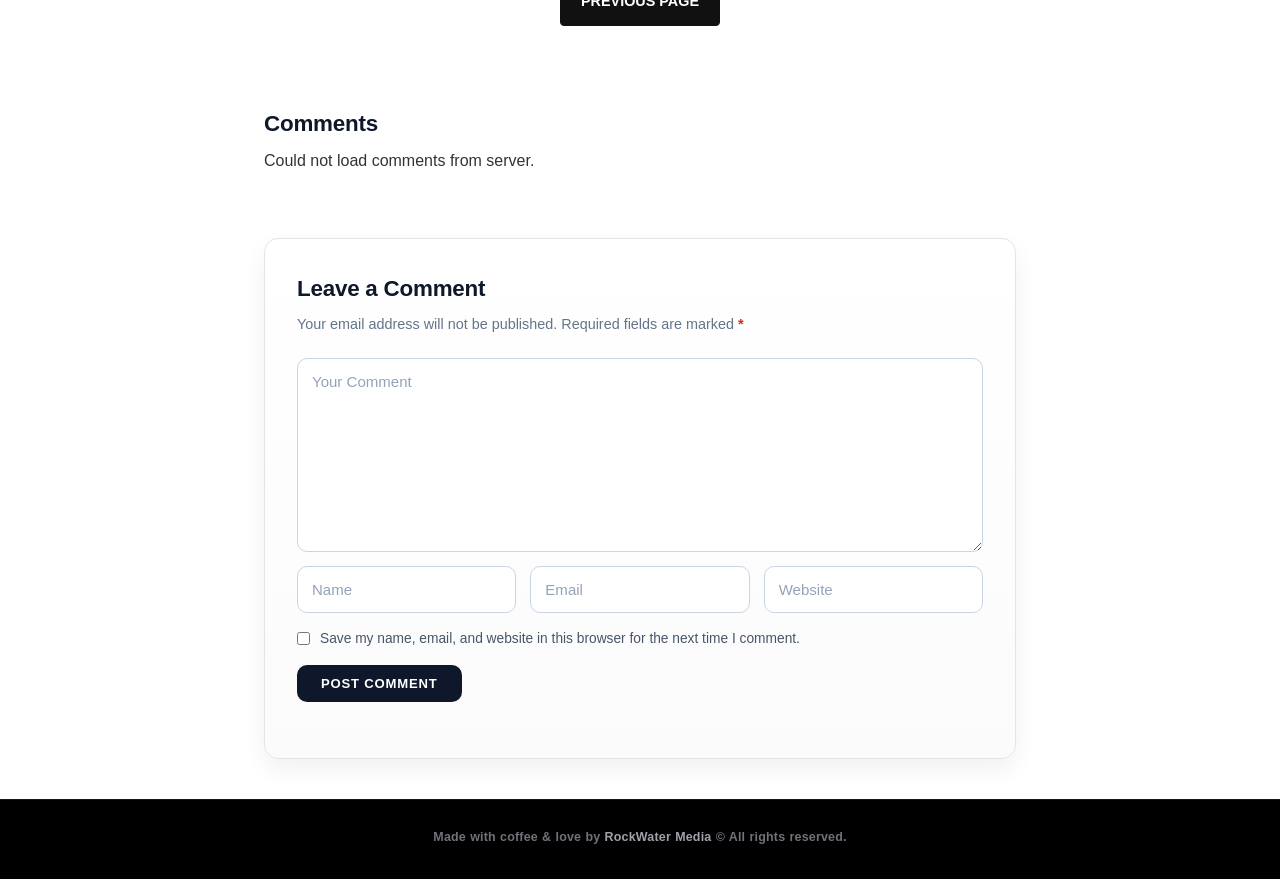
<file: single.html>
<!doctype html>
<html lang="en">
<head>
  <meta charset="utf-8">
  <meta name="viewport" content="width=device-width,initial-scale=1">
    <title>Story</title>
    <meta name="description" content="Read in-depth commentary on Nollywood, marketing, and pop culture from RockWater Media.">
    <meta property="og:type" content="article">
    <meta property="og:title" content="Story">
    <meta property="og:description" content="Read in-depth commentary on Nollywood, marketing, and pop culture from RockWater Media.">
    <meta name="theme-color" content="#000000">
    <link rel="icon" href="assets/img/favicon-white.svg" type="image/svg+xml">
    <link rel="manifest" href="/manifest.webmanifest">
    <link rel="apple-touch-icon" href="assets/img/favicon-white.svg">
        <script type="module" src="assets/js/analytics.js"></script>
  <link rel="stylesheet" href="styles.css">
  <style>
  /* Single post specific styles (kept minimal; main site styles in styles.css) */
  .single-post-container {
    max-width: 800px;
    margin: 40px auto;
    padding: 0 24px;
    font-family: 'Inter', sans-serif;
  }

  .article-header { text-align:center; margin-bottom:32px }
  .article-taxonomies { font-size:0.72rem; font-weight:700; letter-spacing:1px; margin-bottom:12px }
  .article-taxonomies span{
    display:flex;
    flex-wrap:wrap;
    justify-content:center;
    gap:8px;
  }
  .article-taxonomies a { margin:0; color:#000; border:1px solid #e4e4e7; padding:6px 12px; border-radius:4px; line-height:1.2 }
  .article-primary-title { font-size:2.5rem; font-weight:800; color:#000; line-height:1.2; letter-spacing:-1px; margin-bottom:16px }
  .article-author-meta { display:flex; align-items:center; justify-content:center; gap:8px; font-size:0.82rem; color:#71717a }
  .author-avatar{ width:24px; height:24px; border-radius:50%; object-fit:cover }
  .article-featured-media { width:100%; margin-bottom:40px; border-radius:2px; overflow:hidden }
  .article-body-content { font-size:1.05rem; line-height:1.75; color:#1c1c1e }
  .lead-text{ font-size:1.15rem; color:#27272a }
  .creative-insight-quote{ background:#fafafa; border-left:4px solid #e15b25; padding:20px 24px; margin:32px 0; font-style:italic }
  .article-inline-media-grid{ display:grid; grid-template-columns:repeat(2,1fr); gap:16px; margin:36px 0 }
  .article-summary-takeaway{ background:#f4f4f5; padding:16px 20px; border-radius:2px }
    .article-featured-media img,
    .inline-media-item img {
        width: 100%;
        height: auto;
        display: block;
    }
    .article-navigation-footer{
        display:flex;
        justify-content:center;
        margin:48px 0 8px;
    }
    .back-home-link{
        display:inline-flex;
        align-items:center;
        justify-content:center;
        min-height:44px;
        padding:12px 20px;
        border:1px solid #111111;
        border-radius:4px;
        background:#111111;
        color:#ffffff;
        font-size:0.9rem;
        font-weight:700;
        text-transform:uppercase;
        letter-spacing:0;
    }
    .back-home-link:hover,
    .back-home-link:focus-visible{
        color:#ffffff;
        background:#e15b25;
        border-color:#e15b25;
    }
    .comment-submission-block{
        margin-top:64px;
        padding:32px;
        border:1px solid #e4e4e7;
        border-radius:14px;
        background:linear-gradient(180deg, #ffffff 0%, #fbfbfc 100%);
        box-shadow:0 10px 24px rgba(15, 23, 42, 0.06);
    }

    .comment-block-heading{
        font-size:1.4rem;
        letter-spacing:-0.01em;
        margin-bottom:6px;
        color:#0f172a;
    }

    .comment-notes{
        margin-bottom:22px;
        font-size:0.9rem;
        color:#64748b;
    }

    .required-indicator{ color:#dc2626; font-weight:700 }

    .comment-form-layout{
        display:grid;
        grid-template-columns:repeat(3, minmax(0, 1fr));
        gap:14px;
    }

    .form-group{ display:flex; flex-direction:column; gap:8px }
    .form-group.full-width{ grid-column:1 / -1 }

    .comment-form-layout textarea,
    .comment-form-layout input[type="text"],
    .comment-form-layout input[type="email"],
    .comment-form-layout input[type="url"]{
        width:100%;
        border:1px solid #cbd5e1;
        border-radius:10px;
        background:#ffffff;
        color:#0f172a;
        padding:12px 14px;
        font:500 0.94rem/1.4 'Inter', sans-serif;
        transition:border-color .2s ease, box-shadow .2s ease, background-color .2s ease;
    }

    .comment-form-layout textarea::placeholder,
    .comment-form-layout input::placeholder{ color:#94a3b8 }

    .comment-form-layout textarea{ resize:vertical; min-height:170px }

    .comment-form-layout textarea:focus-visible,
    .comment-form-layout input:focus-visible{
        outline:none;
        border-color:#e15b25;
        box-shadow:0 0 0 4px rgba(225, 91, 37, 0.15);
        background:#fffdfb;
    }

    .checkbox-group{
        grid-column:1 / -1;
        flex-direction:row;
        align-items:flex-start;
        gap:10px;
        margin-top:2px;
    }

    .checkbox-group input[type="checkbox"]{
        margin-top:3px;
        accent-color:#e15b25;
    }

    .checkbox-group label{
        font-size:0.86rem;
        color:#475569;
        line-height:1.45;
    }

    .form-submit-container{ grid-column:1 / -1; margin-top:2px }

    .form-submit-btn{
        background:#0f172a;
        color:#fff;
        border:none;
        padding:12px 24px;
        border-radius:10px;
        font:700 0.82rem/1 'Inter', sans-serif;
        letter-spacing:0.06em;
        text-transform:uppercase;
        cursor:pointer;
        transition:transform .15s ease, box-shadow .2s ease, background-color .2s ease;
    }

    .form-submit-btn:hover,
    .form-submit-btn:focus-visible{
        background:#e15b25;
        transform:translateY(-1px);
        box-shadow:0 8px 18px rgba(225, 91, 37, 0.32);
    }

    @media (max-width:900px){
        .single-post-container{ max-width:100%; margin:24px auto; padding:0 16px }
        .article-header{ margin-bottom:24px }
        .article-primary-title{ font-size:2rem }
        .article-author-meta{ flex-wrap:wrap; row-gap:6px }
        .article-featured-media{ margin-bottom:28px }
        .article-body-content{ font-size:1rem }
        .comment-submission-block{ margin-top:40px }
    }

    @media (max-width:768px){
        .article-primary-title{font-size:1.85rem}
        .article-inline-media-grid{grid-template-columns:1fr}
        .comment-submission-block{padding:24px 18px; border-radius:12px}
        .comment-form-layout{grid-template-columns:1fr}
    }
  </style>
</head>
<body>
    <div class="page-preloader" aria-hidden="true">
        <div class="preloader-wheel" aria-hidden="true"></div>
        <span class="preloader-text">Loading</span>
    </div>
  <a href="index.html" class="skip-link">Back to Home</a>

    <header class="site-header">
        <div class="header-top">
            <div class="social-links-container">
                <ul class="social-links" aria-label="Social Profiles">
                    <li><a href="https://www.tiktok.com/@rockwatermedia?_t=ZM-8yJlQh172JU&_r=1" aria-label="Tiktok" target="_blank" rel="noopener noreferrer"><img src="./assets/img/bxl tiktok.svg" alt="TikTok"></a></li>
                    <li><a href="https://www.youtube.com/@rockwatermedia" aria-label="YouTube" target="_blank" rel="noopener noreferrer"><img src="./assets/img/bxl youtube.svg" alt="YouTube"></a></li>
                    <li><a href="https://www.instagram.com/rockwatermedia?igsh=MWhpMzl3eTFjczdqag%3D%3D&utm_source=qr" aria-label="Instagram" target="_blank" rel="noopener noreferrer"><img src="./assets/img/bxl instagram.svg" alt="Instagram"></a></li>
                    <li><a href="https://x.com/rockwater_ent?s=21" aria-label="X" target="_blank" rel="noopener noreferrer"><img src="./assets/img/bxl twitter.svg" alt="X"></a></li>
                    <li><a href="https://www.facebook.com/profile.php?id=61577106039454&mibextid=wwXIfr&rdid=0p32eWzplo55Ig4e&share_url=https%3A%2F%2Fwww.facebook.com%2Fshare%2F18p86zH33B%2F%3Fmibextid%3DwwXIfr#" aria-label="Facebook" target="_blank" rel="noopener noreferrer"><img src="./assets/img/bxl facebook.svg" alt="Facebook"></a></li>
                </ul>
            </div>
        </div>
        <div class="header-container">
            <div class="header-left">
                <button id="mobile-drawer-trigger" class="menu-toggle" aria-label="Open main menu" aria-expanded="false">
                    <span class="hamburger" aria-hidden="true"></span>
                </button>
                <div class="site-branding">
                    <a href="index.html" class="logo-link" rel="home">
                        <img class="site-logo" src="assets/img/logo-black.svg" alt="RockWater Media logo">
                    </a>
                    <script src="config.js"></script>
                </div>
            </div>

            <nav class="main-navigation" aria-label="Primary Desktop Navigation">
                <ul class="nav-menu">
                    <li><a href="index.html">Home</a></li>
                    <li class="has-megamenu">
                        <button class="megamenu-trigger" aria-haspopup="true" aria-expanded="false" aria-controls="desktop-megamenu">
                            Mega Menu <span class="arrow-down" aria-hidden="true"></span>
                        </button>

                        <div class="megamenu-dropdown" id="desktop-megamenu" aria-hidden="true">
                            <div class="megamenu-inner-grid">
                                <div class="megamenu-sidebar-links">
                                    <ul aria-label="Categories Summary">
                                        <li><a href="#">News</a></li>
                                        <li><a href="#">Reviews</a></li>
                                        <li><a href="#">Nollywood</a></li>
                                    </ul>
                                </div>
                                <div class="megamenu-cards-row">
                                    <div class="mega-card">
                                        <a href="#" class="mega-card-link" aria-label="Read Afrobeats in Adverts: Why Your Jingle Should Feel Like a Hook">
                                            <img src="assets/img/placeholder.svg" alt="" aria-hidden="true">
                                            <h3>Afrobeats in Adverts: Why Your Jingle Should Feel Like a Hook</h3>
                                            <span class="mega-date">admin • October 10, 2025</span>
                                        </a>
                                    </div>
                                    <div class="mega-card">
                                        <a href="#" class="mega-card-link" aria-label="Read From Danfo to Dior: How Luxury Brands Can Enter Nollywood Stories">
                                            <img src="assets/img/placeholder.svg" alt="" aria-hidden="true">
                                            <h3>From Danfo to Dior: How Luxury Brands Can Enter Nollywood Stories</h3>
                                            <span class="mega-date">admin • October 8, 2025</span>
                                        </a>
                                    </div>
                                    <div class="mega-card">
                                        <a href="#" class="mega-card-link" aria-label="Read The Power of Pre-Production PR – Winning Before the First Scene">
                                            <img src="assets/img/placeholder.svg" alt="" aria-hidden="true">
                                            <h3>The Power of Pre-Production PR – Winning Before the First Scene</h3>
                                            <span class="mega-date">admin • August 19, 2025</span>
                                        </a>
                                    </div>
                                    <div class="mega-card">
                                        <a href="#" class="mega-card-link" aria-label="Read Influencer Casting – Marketing Begins with the Right Faces">
                                            <img src="assets/img/placeholder.svg" alt="" aria-hidden="true">
                                            <h3>Influencer Casting – Marketing Begins with the Right Faces</h3>
                                            <span class="mega-date">admin • August 19, 2025</span>
                                        </a>
                                    </div>
                                </div>
                            </div>
                        </div>
                    </li>
                    <li><a href="category.html?label=News">News</a></li>
                    <li><a href="category.html?label=Reviews">Reviews</a></li>
                    <li><a href="category.html?label=Nollywood">Nollywood</a></li>
                    <li><a href="category.html?tag=Nigeria">Trending in Nigeria</a></li>
                </ul>
            </nav>

            <div class="header-right">
                <button class="search-toggle" aria-label="Open site search">
                    <svg viewBox="0 0 24 24" width="18" height="18" fill="none" stroke="currentColor" stroke-width="2.5" aria-hidden="true"><circle cx="11" cy="11" r="8"></circle><line x1="21" y1="21" x2="16.65" y2="16.65"></line></svg>
                </button>
            </div>
        </div>
    </header>

    <div class="mobile-drawer-overlay" id="mobile-drawer-overlay" aria-hidden="true"></div>
    <nav class="mobile-navigation-drawer" id="mobile-drawer" aria-label="Mobile Navigation Drawer" aria-hidden="true">
        <div class="drawer-header">
            <button class="drawer-close-btn" aria-label="Close navigation drawer">
                <span aria-hidden="true">&times;</span>
            </button>
        </div>
        <ul class="drawer-menu-links">
            <li><a href="index.html" class="drawer-link active">Home</a></li>
            <li><a href="category.html" class="drawer-link">All Stories</a></li>
            <li><a href="category.html?label=Nollywood" class="drawer-link">Nollywood</a></li>
            <li><a href="category.html?label=Hollywood" class="drawer-link">Hollywood</a></li>
            <li><a href="category.html?label=Reviews" class="drawer-link">Reviews</a></li>
            <li><a href="category.html?label=News" class="drawer-link">News</a></li>
            <li><a href="category.html?tag=Nigeria" class="drawer-link">Trending in Nigeria</a></li>
        </ul>
        <div class="drawer-social-links">
            <ul class="social-links" aria-label="Social Profiles">
                <li><a href="https://www.tiktok.com/@rockwatermedia?_t=ZM-8yJlQh172JU&_r=1" aria-label="Tiktok" target="_blank" rel="noopener noreferrer"><img src="./assets/img/bxl tiktok.svg" alt="TikTok"></a></li>
                <li><a href="https://www.youtube.com/@rockwatermedia" aria-label="YouTube" target="_blank" rel="noopener noreferrer"><img src="./assets/img/bxl youtube.svg" alt="YouTube"></a></li>
                <li><a href="https://www.instagram.com/rockwatermedia?igsh=MWhpMzl3eTFjczdqag%3D%3D&utm_source=qr" aria-label="Instagram" target="_blank" rel="noopener noreferrer"><img src="./assets/img/bxl instagram.svg" alt="Instagram"></a></li>
                <li><a href="https://x.com/rockwater_ent?s=21" aria-label="X" target="_blank" rel="noopener noreferrer"><img src="./assets/img/bxl twitter.svg" alt="X"></a></li>
                <li><a href="https://www.facebook.com/profile.php?id=61577106039454&mibextid=wwXIfr&rdid=0p32eWzplo55Ig4e&share_url=https%3A%2F%2Fwww.facebook.com%2Fshare%2F18p86zH33B%2F%3Fmibextid%3DwwXIfr#" aria-label="Facebook" target="_blank" rel="noopener noreferrer"><img src="./assets/img/bxl facebook.svg" alt="Facebook"></a></li>
            </ul>
        </div>
    </nav>

  <main id="main-content" class="single-post-container">
    <article class="single-article-entry" itemscope itemtype="https://schema.org/BlogPosting">
        <header class="article-header">
            <div class="article-taxonomies">
                <span itemprop="keywords"><a href="#">GENERAL</a> <a href="#">MOVIES</a> <a href="#">NOLLYWOOD</a></span>
            </div>
            <h1 class="article-primary-title" itemprop="headline">Insurance in a YouTube Film?</h1>
            
            <div class="article-author-meta">
                <img src="https://api.dicebear.com/7.x/avataaars/svg?seed=admin" alt="Avatar for admin" class="author-avatar" aria-hidden="true">
                <span class="author-name" itemprop="author">admin</span>
                <span class="meta-separator">•</span>
                <time datetime="2025-10-13" itemprop="datePublished">October 13, 2025</time>
            </div>
        </header>

        <div class="article-featured-media">
            <img itemprop="image" src="assets/img/placeholder.svg" alt="Close up view of creative looking over performance charts on a digital interface screen">
        </div>

        <div class="article-body-content" itemprop="articleBody">
            <p class="lead-text">Insurance can be powerful on screen when it tackles a relatable problem.</p>
            
            <p class="list-context-title">Some easy plot paths:</p>
            <ul class="styled-narrative-list">
                <li><strong>Hospital bill wahala vs relief</strong> because of discovered policy</li>
                <li>A <strong>crafty breadwinner’s policy</strong> protecting only legitimate children</li>
                <li><strong>Claims scene</strong> where boy gains confidence to propose to girl</li>
            </ul>

            <blockquote class="creative-insight-quote">
                <p>Keep it subtle: Show the paperwork on a side table; let a character mention the full name of the policy once; DO NOT reel out the benefits or features of the cover in a single scene; even if it's a staff of the company speaking. Keep the emotional centre on family, not boring forms and caveats.</p>
            </blockquote>

            <div class="article-inline-media-grid">
                <figure class="inline-media-item">
                    <img src="assets/img/placeholder.svg" alt="Cinematic moody lightning tracking side profile view of developer analytics workstation environment">
                </figure>
                <figure class="inline-media-item">
                    <img src="assets/img/placeholder.svg" alt="Wide shot of filmmaker in a hat viewing short film editing interfaces on screen indoors">
                </figure>
            </div>

            <p>Maximize The YouTube advantage: Shorter formats, immediate comments, shareable clips of the "saved by planning" moment.</p>
            
            <p class="article-summary-takeaway"><strong>Takeaway:</strong> Insurance isn’t boring, it’s a safety net. Onscreen, that’s drama with dignity.</p>
        </div>

        <footer class="article-navigation-footer">
            <a href="index.html" class="back-home-link">Previous page</a>
        </footer>

    </article>

    <section class="comment-thread-block" aria-labelledby="comments-title">
        <h3 id="comments-title" class="comment-block-heading">Comments</h3>
        <div id="comments-list" class="comments-list" aria-live="polite"></div>
    </section>

    <section class="comment-submission-block" aria-labelledby="reply-title">
        <h3 id="reply-title" class="comment-block-heading">Leave a Comment</h3>
        <p class="comment-notes">Your email address will not be published. Required fields are marked <span class="required-indicator" aria-hidden="true">*</span></p>

        <form action="#" method="POST" class="comment-form-layout" id="comment-form">
            <div class="form-group full-width">
                <label for="comment-field" class="sr-only">Your Comment</label>
                <textarea id="comment-field" name="comment" cols="45" rows="8" placeholder="Your Comment" required aria-required="true"></textarea>
            </div>

            <div class="form-group">
                <label for="author-field" class="sr-only">Name</label>
                <input id="author-field" name="author" type="text" placeholder="Name" required aria-required="true">
            </div>

            <div class="form-group">
                <label for="email-field" class="sr-only">Email</label>
                <input id="email-field" name="email" type="email" placeholder="Email" required aria-required="true">
            </div>

            <div class="form-group">
                <label for="url-field" class="sr-only">Website</label>
                <input id="url-field" name="url" type="url" placeholder="Website">
            </div>

            <div class="form-group checkbox-group full-width">
                <input id="wp-comment-cookies-consent" name="wp-comment-cookies-consent" type="checkbox" value="yes">
                <label for="wp-comment-cookies-consent">Save my name, email, and website in this browser for the next time I comment.</label>
            </div>

            <div class="form-submit-container full-width">
                <button name="submit" type="submit" id="submit-comment-btn" class="form-submit-btn">Post Comment</button>
            </div>

        </form>
    </section>

  </main>

    <footer class="site-global-footer" role="contentinfo" aria-label="Site Footer">
        <div class="footer-divider-rule" aria-hidden="true"></div>

        <div class="footer-container">
            <p class="footer-copyright-text">
                Made with coffee &amp; love by
                <span class="brand-attribution" itemprop="publisher" itemscope itemtype="https://schema.org/Organization">
                    <meta itemprop="name" content="RockWater Media">
                    RockWater Media
                </span>
                &copy; All rights reserved.
            </p>
        </div>
    </footer>
    <script src="script.js"></script>
</body>
</html>
</file>
<file: styles.css>
:root {
    --max-width: 1100px;
    --accent: #0b5fff;
    --muted: #6b7280;
    --bg: #ffffff;
    --surface: #f8fafc;
}

* {
    box-sizing: border-box
}

html,
body {
    height: 100%;
    margin: 0;
    font-family: Inter, system-ui, -apple-system, Segoe UI, Roboto, 'Helvetica Neue', Arial;
    line-height: 1.45;
    color: #111
}

a {
    color: var(--accent);
    text-decoration: none
}

.container {
    max-width: var(--max-width);
    margin: 0 auto;
    padding: 0 16px
}

/* Header */
/* Header */
.site-header {
    border-bottom: 1px solid var(--color-border);
    position: fixed;
    top: 48px;
    /* sit below the fixed social top bar */
    left: 0;
    right: 0;
    background: #fff;
    z-index: 100;
}

/* fix the social icons/top bar to the viewport top so it stays visible */
.header-top {
    position: fixed;
    top: 0;
    left: 0;
    right: 0;
    z-index: 110;
    height: 48px;
    display: flex;
    align-items: center;
    background-color: #000000;
}

/* Some pages put the social links directly under `.site-header` (no .header-top wrapper).
   Ensure that variant is fixed and visually identical to `.header-top`. */
.site-header>.social-links-container {
    position: fixed;
    top: 0;
    left: 0;
    right: 0;
    z-index: 110;
    height: 48px;
    display: flex;
    align-items: center;
    background-color: #000000;
    padding: 0 16px;
    max-width: var(--max-width);
    width: 100%;
    margin: 0 auto;
}

body {
    padding-top: 128px;
    /* header-top (48) + header-container (80) */
    min-height: 100vh;
    display: flex;
    flex-direction: column;
}

.header-container {
    display: flex;
    align-items: center;
    height: 80px;
    padding: 0 20px;
    max-width: var(--container-max-width);
    margin: 0 auto;
    gap: 20px;
}

.header-top {
    background-color: #000000;
    display: flex;
    justify-content: center;
}

.header-left {
    display: flex;
    align-items: center;
    gap: 15px;
    margin-right: auto;
}

.header-right {
    display: flex;
    align-items: center;
    gap: 8px;
    margin-left: auto;
}

.main-navigation {
    display: flex;
    flex: 1;
    justify-content: center;
}

.menu-toggle,
.search-toggle {
    background: none;
    border: none;
    cursor: pointer;
    padding: 5px;
    color: var(--color-dark);
}

.menu-toggle {
    order: -1;
    margin-right: 12px;
}

.hamburger {
    display: inline-block;
    width: 22px;
    height: 14px;
    position: relative;
}

.hamburger,
.hamburger::before,
.hamburger::after {
    background: #111;
    border-radius: 2px;
}

.hamburger::before,
.hamburger::after {
    content: '';
    position: absolute;
    left: 0;
    width: 100%;
    height: 3px;
}

.hamburger {
    height: 3px;
}

.hamburger::before {
    top: -6px;
}

.hamburger::after {
    bottom: -6px;
}

.menu-toggle[aria-expanded="true"] .hamburger {
    background: transparent;
}

.menu-toggle[aria-expanded="true"] .hamburger::before {
    transform: rotate(45deg);
    top: 0;
}

.menu-toggle[aria-expanded="true"] .hamburger::after {
    transform: rotate(-45deg);
    bottom: 0;
}

.site-branding {
    text-align: center;
}

/* Ensure header logo fits the header area */
.site-logo {
    height: 56px;
    width: auto;
    display: block;
}

.site-branding .logo-link {
    display: flex;
    flex-direction: column;
    align-items: flex-start;
    line-height: 1;
    font-weight: 800;
    letter-spacing: -0.5px;
}

.logo-text-top {
    font-weight: 700;
    font-size: 1rem;
    text-transform: capitalize;
}

.logo-text-mid {
    font-weight: 600;
    font-size: 0.9rem;
    color: var(--muted);
}

.logo-text-bot {
    font-size: 0.55rem;
    color: var(--muted);
    letter-spacing: 4px;
}

/* Main Navigation */
.main-navigation .nav-menu {
    display: flex;
    flex-wrap: nowrap;
    list-style: none;
    margin: 0;
    padding: 0;
    gap: 24px;
    align-items: center;
    font-weight: 600;
    font-size: 0.9rem;
    text-transform: uppercase;
}

.main-navigation .nav-menu a,
.main-navigation .nav-menu button {
    background: none;
    border: 0;
    color: inherit;
    font: inherit;
    cursor: pointer;
}

@media (min-width: 901px) {
    .header-container {
        align-items: stretch;
    }

    .main-navigation {
        align-items: stretch;
    }

    .main-navigation .nav-menu {
        height: 100%;
        align-items: stretch;
    }

    .main-navigation .nav-menu li {
        display: flex;
        align-items: stretch;
    }

    .main-navigation .nav-menu a,
    .main-navigation .nav-menu button {
        display: flex;
        align-items: center;
        height: 100%;
        border-bottom: 5px solid transparent;
        padding: 0 1em;
    }

    .main-navigation .nav-menu a:hover,
    .main-navigation .nav-menu a:focus-visible,
    .main-navigation .nav-menu button:hover,
    .main-navigation .nav-menu button:focus-visible,
    .main-navigation .nav-menu a[aria-current="page"] {
        border-bottom-color: #000000;
    }
}

.social-links {
    display: flex;
    list-style: none;
    margin: 0;
    padding: 0;
    gap: 8px;
}

.social-links a {
    display: inline-block;
    padding: 6px 8px;
    border-radius: 6px;
    background: transparent;
    color: inherit;
}

/* Place social links above the navbar */
.site-header .header-top .social-links-container {
    display: flex;
    justify-content: flex-end;
    align-items: center;
    padding: 0 16px;
    max-width: var(--max-width);
    width: 100%;
    margin: 0 auto;
}

/* Layout */
.page-wrapper {
    display: grid;
    grid-template-columns: 1fr 320px;
    gap: 28px;
    padding: 28px 0
}

.main-content-area {
    min-height: 320px;
    flex: 1 0 auto
}

.feed-card {
    display: flex;
    gap: 16px;
    background: #fff;
    border-radius: 8px;
    padding: 12px;
    box-shadow: 0 1px 2px rgba(16, 24, 40, 0.03);
    align-items: flex-start
}

.feed-thumb-wrap img {
    width: 220px;
    height: 140px;
    object-fit: cover;
    border-radius: 6px
}

.feed-content .entry-title {
    margin: 0 0 6px 0;
    font-size: 18px
}

.feed-content .entry-summary p {
    margin: 0;
    color: var(--muted)
}

.sidebar-area .widget {
    background: #fff;
    padding: 12px;
    border-radius: 8px;
    margin-bottom: 16px
}

.articles-list {
    display: grid;
    gap: 20px;
    margin-top: 2em;
}

.category-load-more-wrap {
    display: flex;
    justify-content: center;
    margin: 28px 0 32px;
}

.load-more-btn {
    display: inline-flex;
    align-items: center;
    gap: 10px;
    padding: 14px 22px;
    border: 1px solid #d4d4d8;
    border-radius: 999px;
    background: #d9d9d9;
    color: #111;
    font: inherit;
    font-weight: 700;
    cursor: pointer;
    transition: background-color 0.2s ease, transform 0.2s ease, opacity 0.2s ease;
}

.load-more-btn:hover:not(:disabled),
.load-more-btn:focus-visible:not(:disabled) {
    background: #cfcfcf;
    transform: translateY(-1px);
}

.load-more-btn:disabled {
    cursor: wait;
    opacity: 0.85;
}

.load-more-spinner {
    width: 16px;
    height: 16px;
    border-radius: 50%;
    border: 2px solid rgba(17, 17, 17, 0.25);
    border-top-color: rgba(17, 17, 17, 0.9);
    animation: load-more-spin 0.8s linear infinite;
}

.load-more-spinner[hidden] {
    display: none;
}

@keyframes load-more-spin {
    to {
        transform: rotate(360deg);
    }
}

/* Responsive */
@media (max-width:900px) {
    .page-wrapper {
        grid-template-columns: 1fr;
    }

    body {
        padding-top: 96px
    }

    .main-navigation .nav-menu {
        display: none;
        flex-direction: column;
        gap: 12px;
        padding: 12px;
        position: absolute;
        right: 16px;
        top: 64px;
        background: #fff;
        border-radius: 8px;
        box-shadow: 0 6px 18px rgba(15, 23, 42, 0.08)
    }

    body.nav-open .main-navigation .nav-menu {
        display: flex
    }

    .site-branding {
        order: 2
    }

    body {
        padding-top: 96px;
        padding-bottom: 120px
    }

    .header-left {
        order: 1
    }

    .social-links-container {
        order: 3
    }

    .load-more-btn {
        width: 100%;
        justify-content: center;
    }
}

/* Small refinements */
.read-more {
    padding: 6px 10px;
    color: var(--accent);
    font-size: 14px
}

.metrics {
    display: flex;
    gap: 12px;
    color: var(--muted);
    font-size: 13px
}

/* --- CSS Custom Properties & Variables --- */
:root {
    --primary-font: 'Inter', sans-serif;
    --font-serif: 'Playfair Display', Georgia, serif;
    --color-dark: #000000;
    --color-text: #333333;
    --color-muted: #71717a;
    --color-accent: #e15b25;
    /* Accent tone matching the brand ad blocks */
    --color-border: #e4e4e7;
    --container-max-width: 1200px;
}

/* --- Base System Reset --- */
*,
*::before,
*::after {
    box-sizing: border-box;
    margin: 0;
    padding: 0;
}

body {
    font-family: var(--primary-font);
    color: var(--color-text);
    background-color: #ffffff;
    line-height: 1.6;
    -webkit-font-smoothing: antialiased;
}

.page-preloader {
    position: fixed;
    inset: 0;
    z-index: 9999;
    display: grid;
    place-items: center;
    gap: 14px;
    background: radial-gradient(circle at center, rgba(255, 255, 255, 0.98) 0%, rgba(247, 247, 249, 0.98) 55%, rgba(236, 236, 240, 0.98) 100%);
    transition: opacity 0.35s ease, visibility 0.35s ease;
}

.page-preloader.is-hidden {
    opacity: 0;
    visibility: hidden;
    pointer-events: none;
}

.preloader-wheel {
    width: 72px;
    height: 72px;
    border-radius: 50%;
    border: 6px solid rgba(17, 17, 17, 0.1);
    border-top-color: #111111;
    border-right-color: #0b5fff;
    animation: preloader-spin 0.9s linear infinite;
    box-shadow: 0 0 0 10px rgba(11, 95, 255, 0.04);
}

.preloader-text {
    font-size: 0.78rem;
    font-weight: 700;
    letter-spacing: 0.26em;
    text-transform: uppercase;
    color: #111111;
}

@keyframes preloader-spin {
    to {
        transform: rotate(360deg);
    }
}

img {
    max-width: 100%;
    height: auto;
    display: block;
}

a {
    color: inherit;
    text-decoration: none;
    transition: color 0.2s ease-in-out;
}

a:hover {
    color: var(--color-accent);
}

/* Comments list styles (simple, stored in localStorage) */
.comment-thread-block {
    margin-top: 5em;
}

.comments-list {
    margin-bottom: 18px;
    border-radius: 8px
}

.comments-list .no-comments {
    color: var(--color-muted);
    padding: 12px
}

.comment-item {
    padding: 12px 14px;
    border: 1px solid var(--color-border);
    border-radius: 10px;
    margin-bottom: 12px;
    background: #fff
}

.comment-meta {
    font-size: 0.86rem;
    color: var(--color-muted);
    margin-bottom: 8px
}

.comment-author {
    color: var(--color-dark);
    font-weight: 700
}

.comment-body {
    white-space: pre-wrap;
    color: var(--color-text);
    line-height: 1.5
}

.comment-website a {
    font-size: 0.82rem;
    color: var(--color-accent);
    display: inline-block;
    margin-top: 8px
}

/* Accessibility Focus Ring Styles */
a:focus-visible,
button:focus-visible {
    outline: 3px solid var(--color-accent);
    outline-offset: 2px;
}

.sr-only {
    position: absolute;
    width: 1px;
    height: 1px;
    padding: 0;
    margin: -1px;
    overflow: hidden;
    clip: rect(0, 0, 0, 0);
    border: 0;
}

/* Accessibility Skip Link */
.skip-link {
    position: absolute;
    top: -50px;
    left: 10px;
    background: var(--color-dark);
    color: #fff;
    padding: 10px 15px;
    z-index: 1000;
    transition: top 0.2s ease;
}

.skip-link:focus {
    top: 10px;
}

/* --- Layout Utility --- */
.container {
    width: 100%;
    max-width: var(--container-max-width);
    margin: 0 auto;
    padding: 0 20px;
}

/* --- Carousel System Architecture Styles --- */
.page-wrapper {
    display: grid;
    grid-template-columns: 2fr 1fr;
    gap: 40px;
    margin-top: 40px;
    margin-bottom: 60px;
}

@media (max-width: 992px) {
    .page-wrapper {
        grid-template-columns: 1fr;
    }
}

/* --- Article Listing Feed --- */
.feed-card {
    display: flex;
    gap: 24px;
    margin-bottom: 40px;
    padding-bottom: 40px;
    border-bottom: 1px solid var(--color-border);
}

.feed-thumb-wrap {
    flex: 0 0 40%;
    max-height: 240px;
    overflow: hidden;
    background: #f4f4f5;
}

.article-thumb-link {
    display: block;
}

.feed-thumb-wrap img {
    width: 100%;
    height: 100%;
    object-fit: cover;
    transition: transform 0.35s cubic-bezier(0.25, 1, 0.5, 1);
}

.feed-card:hover .feed-thumb-wrap img,
.feed-card:focus-within .feed-thumb-wrap img {
    transform: scale(1.04);
}

.feed-content {
    flex: 1;
    display: flex;
    flex-direction: column;
}

.entry-meta-taxonomies {
    font-size: 0.75rem;
    font-weight: 700;
    color: var(--color-muted);
    margin-bottom: 6px;
    letter-spacing: 0.5px;
}

.entry-title {
    font-size: 1.45rem;
    line-height: 1.3;
    font-weight: 700;
    margin-bottom: 8px;
    color: var(--color-dark);
}

.entry-meta-details {
    font-size: 0.8rem;
    color: var(--color-muted);
    margin-bottom: 12px;
}

.entry-meta-details .sep {
    margin: 0 6px;
}

.entry-summary {
    font-size: 0.92rem;
    color: #4b5563;
    margin-bottom: 16px;
    display: -webkit-box;
    line-clamp: 3;
    -webkit-line-clamp: 3;
    -webkit-box-orient: vertical;
    overflow: hidden;
}

.feed-footer {
    margin-top: auto;
    display: flex;
    justify-content: space-between;
    align-items: center;
    font-size: 0.82rem;
}

.read-more {
    font-weight: 600;
    text-transform: capitalize;
    padding-bottom: 2px;
}

.metrics {
    display: flex;
    gap: 15px;
    color: var(--color-muted);
}

.metrics span {
    display: inline-flex;
    align-items: center;
    gap: 6px;
}

.metric-icon {
    width: 14px;
    height: 14px;
    flex: 0 0 14px;
    object-fit: contain;
    display: block;
}

/* --- Sidebar System --- */
.sidebar-area {
    display: flex;
    flex-direction: column;
    gap: 40px;
}

.widget-title {
    font-size: 1rem;
    text-transform: uppercase;
    font-weight: 700;
    border-bottom: 2px solid var(--color-dark);
    padding-bottom: 8px;
    margin-bottom: 20px;
    letter-spacing: 0.5px;
}

/* What’s Trending */
.widget_trending_categories {
    width: 100%;
    margin: 40px 0;
    font-family: 'Inter', sans-serif;
    border: none;
    border-radius: 0;
}

.sidebar-area .widget.widget_trending_categories,
.sidebar-area .widget.widget_popular_posts {
    border-radius: 0;
}

@media (min-width: 993px) {
    .widget_trending_categories {
        border: 1px solid #efeff1;
        border-radius: 0;
        padding: 24px;
    }
}

.trending-header-wrap {
    position: relative;
    text-align: center;
    margin-bottom: 24px;
    display: flex;
    align-items: center;
    justify-content: center;
}

.trending-header-wrap::before {
    content: "";
    position: absolute;
    left: 0;
    right: 0;
    top: 50%;
    height: 1px;
    background-color: #efeff1;
    z-index: 1;
}

.trending-section-title {
    position: relative;
    display: inline-block;
    font-size: 0.95rem;
    font-weight: 800;
    text-transform: uppercase;
    letter-spacing: 0.5px;
    color: #000000;
    background-color: #ffffff;
    padding: 0 16px;
    z-index: 2;
}

.trending-categories-stack {
    display: flex;
    flex-direction: column;
    gap: 16px;
}

.trending-category-item {
    position: relative;
    display: block;
    width: 100%;
    height: 110px;
    overflow: hidden;
    border-radius: 2px;
    background-color: #000000;
}

.trending-category-item:focus-visible {
    outline: 3px solid #e15b25;
    outline-offset: 3px;
}

.category-bg-layer {
    width: 100%;
    height: 100%;
    opacity: 0.9;
    transition: opacity 0.3s ease;
    background-size: cover;
    background-position: center;
    background-repeat: no-repeat;
}

.category-banner-img {
    width: 100%;
    height: 100%;
    object-fit: cover;
    display: block;
    transition: transform 0.6s cubic-bezier(0.25, 1, 0.5, 1);
}

/* When a background image has been applied via JS, hide the inline <img> to use CSS background instead */
.category-bg-layer.has-bg .category-banner-img {
    display: none;
}

.category-center-badge {
    position: absolute;
    top: 50%;
    left: 50%;
    transform: translate(-50%, -50%);
    background-color: #ffffff;
    padding: 12px 48px;
    min-width: 190px;
    text-align: center;
    box-shadow: 0 4px 15px rgba(0, 0, 0, 0.12);
    z-index: 5;
    transition: background-color 0.25s cubic-bezier(0.25, 1, 0.5, 1);
}

.category-title-text {
    font-size: 1.1rem;
    font-weight: 800;
    color: #000000;
    text-transform: capitalize;
    letter-spacing: -0.2px;
    transition: color 0.25s cubic-bezier(0.25, 1, 0.5, 1);
}

.trending-category-item:hover .category-banner-img,
.trending-category-item:focus .category-banner-img {
    transform: scale(1.04);
}

.trending-category-item:hover .category-bg-layer,
.trending-category-item:focus .category-bg-layer {
    opacity: 1;
}

.trending-category-item:hover .category-center-badge,
.trending-category-item:focus .category-center-badge {
    background-color: #000000;
}

.trending-category-item:hover .category-title-text,
.trending-category-item:focus .category-title-text {
    color: #ffffff;
}

@media (max-width: 768px) {
    .trending-category-item {
        height: 95px;
    }

    .category-center-badge {
        padding: 8px 32px;
        min-width: 150px;
    }

    .category-title-text {
        font-size: 0.95rem;
    }
}

/* Compact Sidebar Post Modules */
.compact-post-list {
    display: flex;
    flex-direction: column;
    gap: 20px;
}

/* Popular Posts widget: match Trending widget border/padding */
.widget_popular_posts {
    width: 100%;
    margin: 40px 0;
    font-family: 'Inter', sans-serif;
    border: none;
    border-radius: 0;
}

@media (min-width: 993px) {
    .widget_popular_posts {
        border: 1px solid #efeff1;
        border-radius: 0;
        padding: 24px;
    }
}

.mini-post-item {
    display: block;
    gap: 12px;
    overflow: hidden;
}

.mini-post-image-link {
    display: block;
}

.mini-post-item img {
    width: 100%;
    height: 160px;
    object-fit: cover;
    display: block;
    border-radius: 6px;
    transition: transform 0.35s cubic-bezier(0.25, 1, 0.5, 1);
}

.mini-post-item:hover img,
.mini-post-item:focus-within img {
    transform: scale(1.04);
}

.mini-post-meta {
    margin-top: 8px;
}

.mini-post-meta h4 {
    font-size: 0.85rem;
    line-height: 1.3;
    font-weight: 600;
    margin-bottom: 4px;
    display: -webkit-box;
    line-clamp: 2;
    -webkit-line-clamp: 2;
    -webkit-box-orient: vertical;
    overflow: hidden;
}

.mini-post-meta .date {
    font-size: 0.75rem;
    color: var(--color-muted);
}

/* Advertisement Blocks Layout */
.ad-banner-wrapper {
    background-color: #f27036;
    /* High fidelity visual orange from screenshot */
    color: #ffffff;
    padding: 40px 24px;
    text-align: center;
    border-radius: 2px;
}

.ad-creative {
    display: flex;
    flex-direction: column;
    align-items: center;
    gap: 20px;
}

.ad-heading {
    font-size: 1.8rem;
    font-weight: 800;
    line-height: 1.2;
    letter-spacing: 0.5px;
}

.ad-cta-btn {
    background: #ffffff;
    color: #000000;
    padding: 10px 24px;
    font-size: 0.85rem;
    font-weight: 800;
    border-radius: 4px;
    box-shadow: 0 4px 6px rgba(0, 0, 0, 0.1);
}

.ad-sponsor-footer {
    margin-top: 40px;
    display: flex;
    justify-content: center;
}

/* --- Generic Global Footer --- */
.site-footer {
    background: var(--color-dark);
    color: #a1a1aa;
    text-align: center;
    padding: 24px 0;
    font-size: 0.8rem;
}

/* --- Mega Menu (Desktop) --- */
.has-megamenu {
    position: relative;
}

.megamenu-trigger {
    background: none;
    border: none;
    font-family: inherit;
    font-size: inherit;
    font-weight: inherit;
    color: inherit;
    cursor: pointer;
    display: inline-flex;
    align-items: center;
    gap: 6px;
}

.arrow-down {
    width: 0;
    height: 0;
    border-left: 5px solid transparent;
    border-right: 5px solid transparent;
    border-top: 6px solid var(--color-dark);
    display: inline-block;
}

.megamenu-dropdown {
    position: absolute;
    left: 50%;
    top: calc(100% + 14px);
    width: min(980px, calc(100vw - 96px));
    transform: translateX(-50%);
    background: #fff;
    border-bottom: 1px solid #efeff1;
    box-shadow: 0 10px 15px -3px rgba(0, 0, 0, 0.05);
    z-index: 150;
    display: none;
    animation: menuFadeIn 180ms cubic-bezier(0.16, 1, 0.3, 1);
}

.megamenu-dropdown::before {
    content: "";
    position: absolute;
    left: 0;
    right: 0;
    top: -14px;
    height: 14px;
    background: transparent;
}

@keyframes menuFadeIn {
    from {
        opacity: 0;
        transform: translateY(6px)
    }

    to {
        opacity: 1;
        transform: none
    }
}

.megamenu-inner-grid {
    width: 100%;
    max-width: 1200px;
    margin: 0 auto;
    display: flex;
}

.megamenu-sidebar-links {
    flex: 0 0 220px;
    padding: 24px 0;
    border-right: 1px solid #efeff1;
}

.megamenu-sidebar-links ul {
    list-style: none;
    padding: 2em 0 0 3em;
    display: flex;
    flex-direction: column;
    gap: 12px
}

.megamenu-sidebar-links a {
    display: block;
    padding: 12px 30px 12px 56px;
    font-size: 0.95rem;
    font-weight: 700;
    color: #52525b;
    transition: color 0.2s ease, background-color 0.2s ease, padding-left 0.2s ease;
    border-left: 3px solid transparent;
}

.megamenu-sidebar-links a:hover,
.megamenu-sidebar-links a:active,
.megamenu-sidebar-links a:focus-visible,
.megamenu-sidebar-links a.is-active {
    color: #000;
    background: #fafafa;
    border-left-color: #000;
    outline: none
}

.megamenu-sidebar-links a:hover,
.megamenu-sidebar-links a:focus-visible {
    padding-left: 60px;
}

.megamenu-cards-row {
    flex: 1;
    display: grid;
    grid-template-columns: repeat(4, 1fr);
    gap: 24px;
    padding: 28px 36px
}

.mega-card {
    display: flex;
    flex-direction: column;
}

.mega-card-link {
    display: flex;
    flex-direction: column;
    height: 100%;
    overflow: visible;
    background: transparent;
    border-radius: 0;
    color: inherit;
    text-decoration: none;
    cursor: pointer;
    transition: transform 0.2s ease, color 0.2s ease;
    box-shadow: none;
    border: 0;
    border-bottom: 0;
}

.mega-card-link:hover,
.mega-card-link:focus-visible {
    transform: translateY(-2px);
    border-bottom: 0;
}

.mega-card img {
    width: 100%;
    aspect-ratio: 16/10;
    object-fit: cover;
    margin-bottom: 12px;
    border-radius: 8px;
    transition: transform 0.4s cubic-bezier(0.25, 1, 0.5, 1)
}

.mega-card:hover img,
.mega-card:focus-within img {
    transform: scale(1.03);
}

.mega-card-title,
.mega-card h3 {
    font-size: 0.92rem;
    font-weight: 700;
    line-height: 1.45;
    color: #111;
    margin: 0 0 6px 0;
    padding: 0;
    display: -webkit-box;
    -webkit-line-clamp: 3;
    -webkit-box-orient: vertical;
    overflow: hidden
}

.mega-card-link:hover h3,
.mega-card-link:focus-visible h3 {
    color: #52525b;
}

.mega-card-link h3 {
    border-bottom: 0;
}

.mega-card-meta,
.mega-date {
    margin-top: 0;
    padding: 0;
    font-size: 0.76rem;
    color: #a1a1aa;
    font-weight: 500
}

.mega-card-meta .sep {
    margin: 0 4px;
    color: #d4d4d8
}

/* show on hover for desktop */
@media (min-width: 993px) {
    .megamenu-dropdown {
        position: fixed;
        left: 50%;
        top: 120px;
        transform: translateX(-50%);
    }

    .has-megamenu:hover .megamenu-dropdown,
    .megamenu-trigger[aria-expanded="true"]+.megamenu-dropdown {
        display: block
    }
}

/* --- Mobile Drawer & Overlay --- */
.mobile-drawer-overlay {
    position: fixed;
    inset: 0;
    background: rgba(0, 0, 0, 0.4);
    z-index: 200;
    opacity: 0;
    visibility: hidden;
    transition: opacity .25s, visibility .25s
}

.mobile-drawer-overlay.visible {
    opacity: 1;
    visibility: visible
}

.mobile-navigation-drawer {
    position: fixed;
    top: 0;
    left: 0;
    width: 280px;
    max-width: 80vw;
    height: 100vh;
    background: var(--color-dark);
    color: #fff;
    z-index: 201;
    transform: translateX(-100%);
    transition: transform .3s cubic-bezier(0.16, 1, 0.3, 1);
    padding: 20px 0;
    display: flex;
    flex-direction: column
}

.mobile-navigation-drawer.open {
    transform: translateX(0)
}

.drawer-header {
    display: flex;
    justify-content: flex-end;
    padding: 0 24px 20px
}

.drawer-close-btn {
    background: none;
    border: 0;
    color: #fff;
    font-size: 2rem;
    cursor: pointer
}

.drawer-menu-links {
    list-style: none;
    display: flex;
    flex-direction: column
}

.drawer-link {
    display: block;
    padding: 14px 24px;
    font-weight: 600;
    color: #a1a1aa;
    border-left: 3px solid transparent
}

.drawer-link:hover,
.drawer-link.active {
    color: #fff;
    background: #18181b;
    border-left-color: #fff
}

/* Social links inside mobile drawer */
.mobile-navigation-drawer .drawer-social-links {
    padding: 12px 24px;
    border-top: 1px solid rgba(255, 255, 255, 0.06);
    display: flex;
    justify-content: center;
}

.mobile-navigation-drawer .drawer-social-links .social-links {
    display: flex;
    gap: 12px;
    list-style: none;
    margin: 0;
    padding: 0;
}

.mobile-navigation-drawer .drawer-social-links .social-links a {
    display: inline-flex;
    align-items: center;
    justify-content: center;
    width: 36px;
    height: 36px;
    border-radius: 8px;
    background: transparent;
}

.mobile-navigation-drawer .drawer-social-links .social-links img {
    width: 20px;
    height: 20px;
    display: block
}

@media (max-width: 992px) {
    .main-navigation {
        display: none
    }

    .header-container {
        position: relative;
        justify-content: space-between;
        gap: 0;
    }

    .header-left {
        margin-right: 0;
        gap: 0;
        min-width: 44px;
        order: 0;
    }

    .header-left .menu-toggle,
    .menu-toggle {
        display: inline-flex !important;
        order: 0;
        margin-right: 0;
        z-index: 300;
    }

    .header-left .site-branding {
        position: absolute;
        left: 50%;
        transform: translateX(-50%);
        margin: 0;
        text-align: center;
    }

    .header-left .site-branding .logo-link {
        align-items: center;
    }

    .header-right {
        margin-left: 0;
        min-width: 44px;
        justify-content: flex-end;
        order: 2;
    }

    .search-toggle {
        display: inline-flex;
        z-index: 300;
    }
}

@media (min-width: 993px) {

    /* Keep hamburger visible on desktop as requested */
    .header-left .menu-toggle {
        display: inline-flex !important;
        z-index: 300;
        order: -2
    }
}

/* --- Carousel System Architecture Styles --- */
.featured-carousel-section {
    position: relative;
    width: 100%;
    background: #ffffff;
    overflow: hidden;
    margin-top: 50px;
}

/* Scrollable Container Track using Native Snap Behaviors */
.carousel-track {
    display: flex;
    gap: 16px;
    padding: 20px 40px;
    overflow-x: auto;
    scroll-behavior: smooth;
    scroll-snap-type: x mandatory;
    scrollbar-width: none;
    -webkit-overflow-scrolling: touch;
}

.carousel-track::-webkit-scrollbar {
    display: none;
}

/* Focus Indicator ring around whole track for keyboard navigators */
.carousel-track:focus-visible {
    outline: 2px dashed #e15b25;
    outline-offset: -4px;
}

/* Individual Card Structural Core */
.carousel-slide {
    flex: 0 0 calc(100% / 3);
    scroll-snap-align: start;
    transition: transform 0.2s ease-in-out;
}

@media (max-width: 768px) {
    .carousel-slide {
        flex: 0 0 calc(100% / 1.25);
    }
}

@media (max-width: 480px) {
    .carousel-slide {
        flex: 0 0 calc(100% / 1.1);
    }
}

.slide-inner-link {
    display: flex;
    flex-direction: column;
    height: 100%;
}

.slide-img-container {
    width: 100%;
    aspect-ratio: 16 / 11;
    overflow: hidden;
    background-color: #f4f4f5;
    margin-bottom: 10px;
}

.slide-img-container img {
    width: 100%;
    height: 100%;
    object-fit: cover;
    transition: transform 0.3s ease;
}

/* Smooth zoom context on card focus state link anchors */
.slide-inner-link:hover .slide-img-container img,
.slide-inner-link:focus .slide-img-container img {
    transform: scale(1.04);
}

/* Headline Styling matching visual layout density */
.slide-title {
    font-size: 0.82rem;
    font-weight: 700;
    line-height: 1.35;
    color: #000000;
    margin: 0;
    display: -webkit-box;
    line-clamp: 3;
    -webkit-line-clamp: 3;
    -webkit-box-orient: vertical;
    overflow: hidden;
}

.slide-inner-link:hover .slide-title {
    color: #555555;
}

/* --- Navigation Button Elements Placement Architecture --- */
.carousel-controls {
    position: absolute;
    top: 0;
    left: 0;
    width: 100%;
    height: 100%;
    pointer-events: none;
    z-index: 10;
}

.carousel-btn {
    position: absolute;
    top: 0;
    bottom: 0;
    width: 32px;
    background: rgba(255, 255, 255, 0.85);
    border: none;
    color: #000000;
    cursor: pointer;
    display: flex;
    align-items: center;
    justify-content: center;
    pointer-events: auto;
    transition: background-color 0.2s, opacity 0.2s;
}

.carousel-btn:hover {
    background: rgba(255, 255, 255, 1);
    color: #e15b25;
}

.carousel-btn.prev {
    left: 0;
    border-right: 1px solid #efeff1;
    box-shadow: 4px 0 10px rgba(0, 0, 0, 0.03);
}

.carousel-btn.next {
    right: 0;
    border-left: 1px solid #efeff1;
    box-shadow: -4px 0 10px rgba(0, 0, 0, 0.03);
}

/* Hide navigation buttons on touch screens as native swiping handles gestures naturally */
@media (hover: none) {
    .carousel-controls {
        display: none;
    }

    .carousel-track {
        padding: 20px;
    }
}

/* --- Video Showcase Component Architecture --- */

.video-showcase-section {
    width: 100%;
    margin: 40px auto 0;
    padding: 0;
}

.video-section-header {
    margin-bottom: 24px;
}

.video-heading {
    font-family: 'Inter', sans-serif;
    font-size: 1.5rem;
    font-weight: 700;
    color: #000000;
    letter-spacing: -0.5px;
}

.video-card-wrapper {
    width: 100%;
    margin-bottom: 3em;
}

.video-embed-frame {
    display: block;
    width: 100%;
    aspect-ratio: 16 / 9;
    height: auto;
    border: 0;
    border-radius: 4px;
    background: #000;
}

/* Container button reset layout to remove native agent defaults cleanly */
.video-preview-trigger {
    position: relative;
    display: block;
    width: 100%;
    aspect-ratio: 16 / 9;
    background: #000000;
    border: none;
    padding: 0;
    margin: 0;
    cursor: pointer;
    overflow: hidden;
    border-radius: 4px;
}

/* Explicit focus indication outlines surrounding the entire element for interactive accessibility users */
.video-preview-trigger:focus-visible {
    outline: 4px solid #e15b25;
    outline-offset: 4px;
}

.video-thumbnail-container {
    width: 100%;
    height: 100%;
}

.video-still-img {
    width: 100%;
    height: 100%;
    object-fit: cover;
    display: block;
    transition: opacity 0.3s cubic-bezier(0.25, 1, 0.5, 1), transform 0.4s cubic-bezier(0.25, 1, 0.5, 1);
}

/* Subtle zoom effect to signify click-intent context states */
.video-preview-trigger:hover .video-still-img,
.video-preview-trigger:focus .video-still-img {
    transform: scale(1.02);
    opacity: 0.9;
}

/* --- Play Overlay Button Positioning Matrix --- */
.video-play-overlay-button {
    position: absolute;
    top: 50%;
    left: 50%;
    transform: translate(-50%, -50%);
    background: rgba(0, 0, 0, 0.7);
    color: #ffffff;
    width: 80px;
    height: 80px;
    border-radius: 50%;
    display: flex;
    align-items: center;
    justify-content: center;
    transition: background-color 0.2s ease, transform 0.2s ease;
    box-shadow: 0 10px 25px -5px rgba(0, 0, 0, 0.3);
    z-index: 3;
}

/* Maintain scaling adjustments correctly relative to parent transitions */
.video-preview-trigger:hover .video-play-overlay-button {
    background-color: #e15b25;
    transform: translate(-50%, -50%) scale(1.08);
}

.play-icon-shape {
    margin-left: 4px;
    display: flex;
    align-items: center;
    justify-content: center;
}

/* --- Screenshot Subtitle Caption Overlay Reproduction styles --- */
.video-burned-captions-preview {
    position: absolute;
    bottom: 8%;
    left: 0;
    width: 100%;
    display: flex;
    justify-content: center;
    padding: 0 40px;
    z-index: 2;
    pointer-events: none;
}

.caption-text {
    font-family: 'Inter', sans-serif;
    font-size: 1.15rem;
    font-weight: 500;
    color: #ffffff;
    text-align: center;
    background-color: rgba(0, 0, 0, 0.6);
    padding: 4px 12px;
    border-radius: 2px;
    letter-spacing: 0.2px;
    text-shadow: 1px 1px 2px rgba(0, 0, 0, 0.8);
}

/* Responsive Scale Adjustments for typography balances */
@media (max-width: 768px) {
    .video-heading {
        font-size: 1.25rem;
    }

    .video-play-overlay-button {
        width: 60px;
        height: 60px;
    }

    .video-play-overlay-button svg {
        width: 24px;
        height: 24px;
    }

    .caption-text {
        font-size: 0.9rem;
        padding: 2px 8px;
    }
}





/* --- Global Site Footer Architecture --- */

.site-global-footer {
    width: 100%;
    margin-top: auto;
    background-color: #000000;
    /* Deep black layout background matching screenshot bounds */
    color: #71717a;
    /* WCAG AA compliant muted gray on dark contrast threshold ratio */
    font-family: 'Inter', sans-serif;
    padding-bottom: 32px;
}

/* Accent upper border partition line layout */
.footer-divider-rule {
    width: 100%;
    height: 1px;
    background-color: #18181b;
    /* Subtle contrast line breaking dark regions sharply */
    margin-bottom: 28px;
}

.footer-container {
    width: 100%;
    max-width: 1200px;
    margin: 0 auto;
    padding: 0 20px;
    display: flex;
    justify-content: center;
    align-items: center;
    text-align: center;
}

.footer-copyright-text {
    font-size: 0.78rem;
    font-weight: 600;
    /* Slightly bolded layout density matching screenshot rendering weights */
    letter-spacing: 0.2px;
    line-height: 1.5;
    word-spacing: 0.5px;
}

/* Micro-interaction highlight for brand indicators */
.brand-attribution {
    color: #a1a1aa;
    /* Higher tone variant to highlight ownership */
    font-weight: 700;
    transition: color 0.2s ease;
}

.brand-attribution:hover {
    color: #ffffff;
}

/* Print Styles optimization for clean structural processing */
@media print {
    .site-global-footer {
        background: #ffffff;
        color: #000000;
        border-top: 1px solid #000000;
    }

    .footer-divider-rule {
        display: none;
    }
}

@media (max-width: 992px) {
    /* Keep social top bar visible on mobile — mirror desktop behavior */

    .header-container {
        height: auto;
        min-height: 72px;
        padding: 12px 16px;
        align-items: center;
    }

    .page-wrapper {
        grid-template-columns: 1fr;
        gap: 24px;
        margin-top: 24px;
        margin-bottom: 40px;
        padding: 0 16px;
    }

    body {
        padding-bottom: 0;
    }

    .feed-card {
        flex-direction: column;
        gap: 14px;
        margin-bottom: 24px;
        padding-bottom: 24px;
    }

    .feed-thumb-wrap {
        flex: none;
        width: 100%;
        max-height: none;
        aspect-ratio: 16 / 9;
    }

    .feed-thumb-wrap img {
        width: 100%;
        height: 100%;
    }

    .sidebar-area {
        gap: 24px;
    }

    .widget_trending_categories,
    .widget_popular_posts {
        margin: 0;
        padding: 20px;
    }

    .trending-categories-stack {
        gap: 12px;
    }

    .trending-category-item {
        height: clamp(88px, 24vw, 110px);
    }

    .mini-post-item img {
        height: auto;
        aspect-ratio: 16 / 9;
    }

    .megamenu-dropdown {
        width: min(920px, calc(100vw - 32px));
        top: calc(100% + 12px);
    }

    .megamenu-inner-grid {
        display: flex;
        flex-direction: column;
    }

    .megamenu-sidebar-links {
        flex: none;
        border-right: 0;
        border-bottom: 1px solid var(--color-border);
        padding: 16px 0 8px;
    }

    .megamenu-sidebar-links a {
        padding: 12px 28px;
    }

    .megamenu-cards-row {
        grid-template-columns: repeat(2, minmax(0, 1fr));
        gap: 16px;
        padding: 16px;
    }

    .carousel-track {
        padding: 16px;
        gap: 12px;
    }

    .carousel-slide {
        flex: 0 0 80%;
    }

    .footer-container {
        padding: 0 16px;
    }
}

@media (max-width: 600px) {
    .page-wrapper {
        padding: 0 12px;
        gap: 20px;
    }

    .header-container {
        padding: 10px 12px;
    }

    .site-branding .logo-link {
        transform: scale(0.95);
        transform-origin: center;
    }

    .carousel-track {
        padding: 12px;
    }

    .carousel-slide {
        flex: 0 0 100%;
    }

    .feed-content .entry-title {
        font-size: 1.2rem;
    }

    .feed-footer {
        flex-direction: column;
        align-items: flex-start;
        gap: 10px;
    }

    .widget-title {
        font-size: 0.92rem;
    }

    .megamenu-dropdown {
        width: calc(100vw - 24px);
        top: calc(100% + 10px);
    }

    .megamenu-inner-grid {
        display: flex;
        flex-direction: column;
    }

    .megamenu-cards-row {
        grid-template-columns: 1fr;
    }

    .megamenu-sidebar-links a {
        padding: 10px 22px;
    }

    .footer-copyright-text {
        font-size: 0.72rem;
    }
}

/* ── All Stories CTA Button ── */
.all-stories-cta {
    display: flex;
    justify-content: center;
    padding: 32px 0 8px;
}

.all-stories-btn {
    display: inline-flex;
    align-items: center;
    gap: 8px;
    padding: 12px 32px;
    font-size: 0.9rem;
    font-weight: 600;
    letter-spacing: 0.03em;
    color: #ffffff;
    background: #e15b25;
    border-radius: 50px;
    text-decoration: none;
    transition: background 0.25s ease, transform 0.2s ease, box-shadow 0.25s ease;
    box-shadow: 0 2px 8px rgba(225, 91, 37, 0.25);
}

.all-stories-btn:hover,
.all-stories-btn:focus-visible {
    background: #c94d1e;
    transform: translateY(-2px);
    box-shadow: 0 6px 20px rgba(225, 91, 37, 0.35);
}

.all-stories-btn svg {
    transition: transform 0.2s ease;
}

.all-stories-btn:hover svg {
    transform: translateX(4px);
}

/* --- 404 Error Page --- */
.error-404-body {
    padding-top: 0;
}

.error-page-container {
    min-height: 60vh;
    display: flex;
    align-items: center;
    justify-content: center;
    padding: 60px 24px;
    background: radial-gradient(circle at center, #ffffff 0%, #fcfcfc 100%);
    text-align: center;
}

.error-content-card {
    max-width: 760px;
    width: 100%;
    display: flex;
    flex-direction: column;
    align-items: center;
}

.error-brand-badge {
    margin-bottom: 24px;
    line-height: 0.85;
}

.error-code {
    display: inline-block;
    font-family: var(--font-serif);
    font-size: clamp(8rem, 22vw, 16rem);
    font-weight: 700;
    font-style: italic;
    color: var(--color-dark);
    letter-spacing: 0;
    transform-origin: center bottom;
    animation: error-code-bounce 1.8s cubic-bezier(0.28, 0.84, 0.42, 1) infinite;
    will-change: transform;
}

.error-status-text {
    font-family: var(--font-serif);
    font-size: 1.65rem;
    font-weight: 700;
    color: var(--color-dark);
    margin-top: 25px;
}

.error-description {
    max-width: 420px;
    margin-bottom: 32px;
    color: var(--color-muted);
    font-size: 0.88rem;
    line-height: 1.5;
}

.error-search-form {
    width: 100%;
    max-width: 320px;
    margin-bottom: 36px;
}

.error-search-input-wrapper {
    position: relative;
    display: flex;
    align-items: center;
    border-bottom: 1px solid #d4d4d8;
    transition: border-color 0.25s ease;
}

.error-search-input-wrapper:focus-within {
    border-color: var(--color-dark);
}

.error-search-input-wrapper input {
    width: 100%;
    border: 0;
    background: transparent;
    padding: 10px 40px 10px 0;
    font-family: var(--primary-font);
    font-size: 0.72rem;
    font-weight: 700;
    letter-spacing: 0.08em;
    color: var(--color-dark);
}

.error-search-input-wrapper input::placeholder {
    color: #a1a1aa;
}

.error-search-submit-btn {
    position: absolute;
    right: 0;
    display: flex;
    align-items: center;
    justify-content: center;
    padding: 6px;
    border: 0;
    background: none;
    color: var(--color-dark);
    cursor: pointer;
}

.action-btn-row {
    width: 100%;
}

.error-btn-primary {
    display: inline-block;
    padding: 16px 36px;
    background-color: var(--color-dark);
    color: #ffffff;
    text-transform: uppercase;
    font-size: 0.72rem;
    font-weight: 700;
    letter-spacing: 0.1em;
    box-shadow: 0 4px 14px rgba(0, 0, 0, 0.08);
    transition: background-color 0.2s ease, transform 0.15s ease;
}

.error-btn-primary:hover,
.error-btn-primary:focus-visible {
    background-color: #27272a;
    color: #ffffff;
}

.error-btn-primary:active {
    transform: scale(0.98);
}

.fallback-stories-section {
    padding-top: 40px;
    padding-bottom: 60px;
    border-top: 1px solid #efeff1;
}

.error-section-header {
    display: flex;
    justify-content: space-between;
    align-items: baseline;
    gap: 16px;
    margin-bottom: 24px;
}

.error-section-title {
    font-family: var(--font-serif);
    font-size: 1.15rem;
    font-weight: 700;
    text-transform: uppercase;
}

.error-view-all-link {
    color: #a1a1aa;
    font-size: 0.72rem;
    font-weight: 700;
    text-transform: uppercase;
    letter-spacing: 0.05em;
}

.error-view-all-link:hover,
.error-view-all-link:focus-visible {
    color: var(--color-dark);
}

.error-stories-grid-matrix {
    display: grid;
    grid-template-columns: repeat(3, minmax(0, 1fr));
    gap: 16px;
}

.error-card-anchor {
    display: flex;
    flex-direction: column;
    gap: 12px;
    width: 100%;
    overflow: hidden;
}

.error-card-media {
    width: 100%;
    aspect-ratio: 4 / 3;
    background-color: #fafafa;
    overflow: hidden;
}

.error-card-media img {
    width: 100%;
    height: 100%;
    object-fit: cover;
    display: block;
    transition: transform 0.4s cubic-bezier(0.25, 1, 0.5, 1);
}

.error-card-anchor:hover .error-card-media img,
.error-card-anchor:focus-visible .error-card-media img {
    transform: scale(1.03);
}

.error-card-title {
    color: var(--color-dark);
    font-family: var(--primary-font);
    font-size: 0.95rem;
    font-weight: 700;
    line-height: 1.35;
    text-align: left;
}

@keyframes error-code-bounce {

    0%,
    100% {
        transform: translateY(0) scaleX(1.18) scaleY(1);
    }

    35% {
        transform: translateY(-18px) scaleX(1.2) scaleY(0.96);
    }

    55% {
        transform: translateY(0) scaleX(1.22) scaleY(0.92);
    }

    70% {
        transform: translateY(-7px) scaleX(1.19) scaleY(1);
    }
}

@media (prefers-reduced-motion: reduce) {
    .error-code {
        animation: none;
        transform: scaleX(1.18);
    }
}

@media (max-width: 768px) {
    .error-code {
        font-size: clamp(6rem, 32vw, 8rem);
    }

    .error-status-text {
        font-size: 1.35rem;
    }

    .error-section-header {
        align-items: flex-start;
        flex-direction: column;
    }

    .error-stories-grid-matrix {
        grid-template-columns: 1fr;
        gap: 24px;
    }

    .error-card-media {
        aspect-ratio: 16 / 10;
    }
}
</file>
